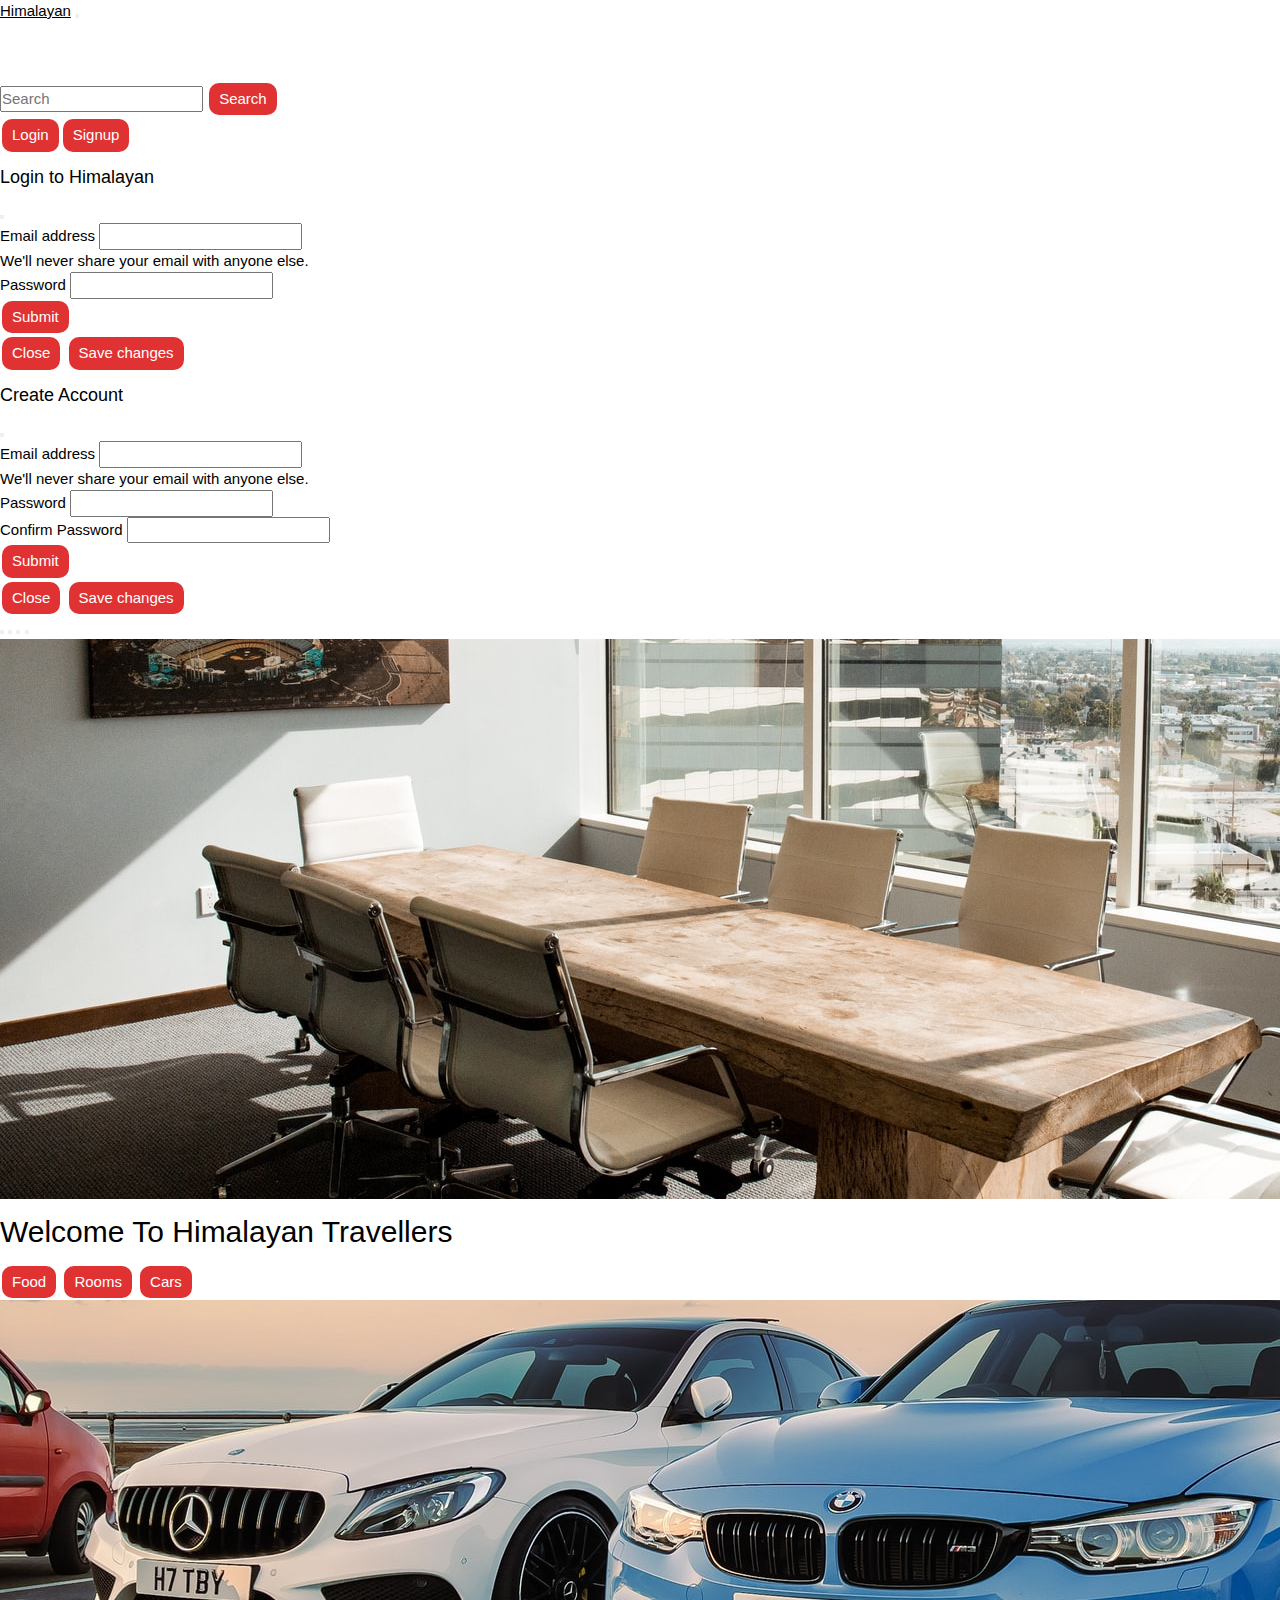
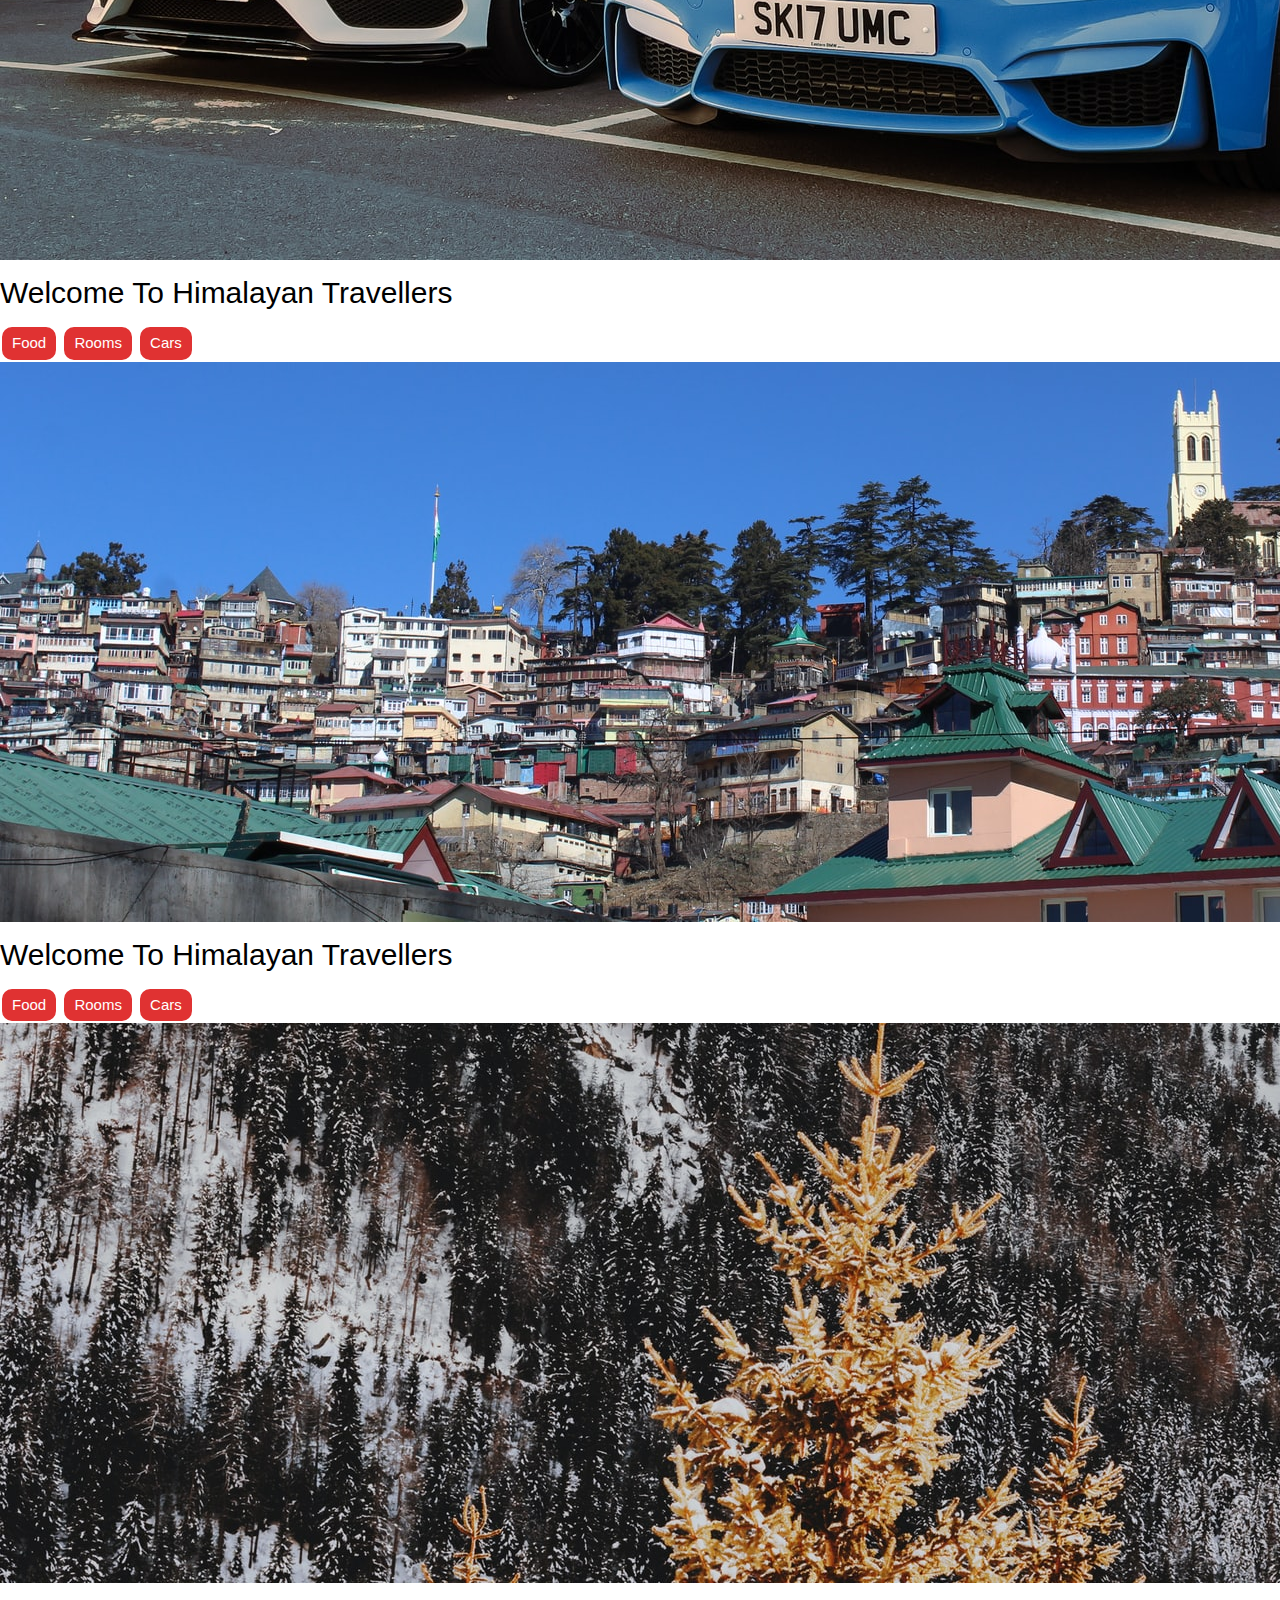
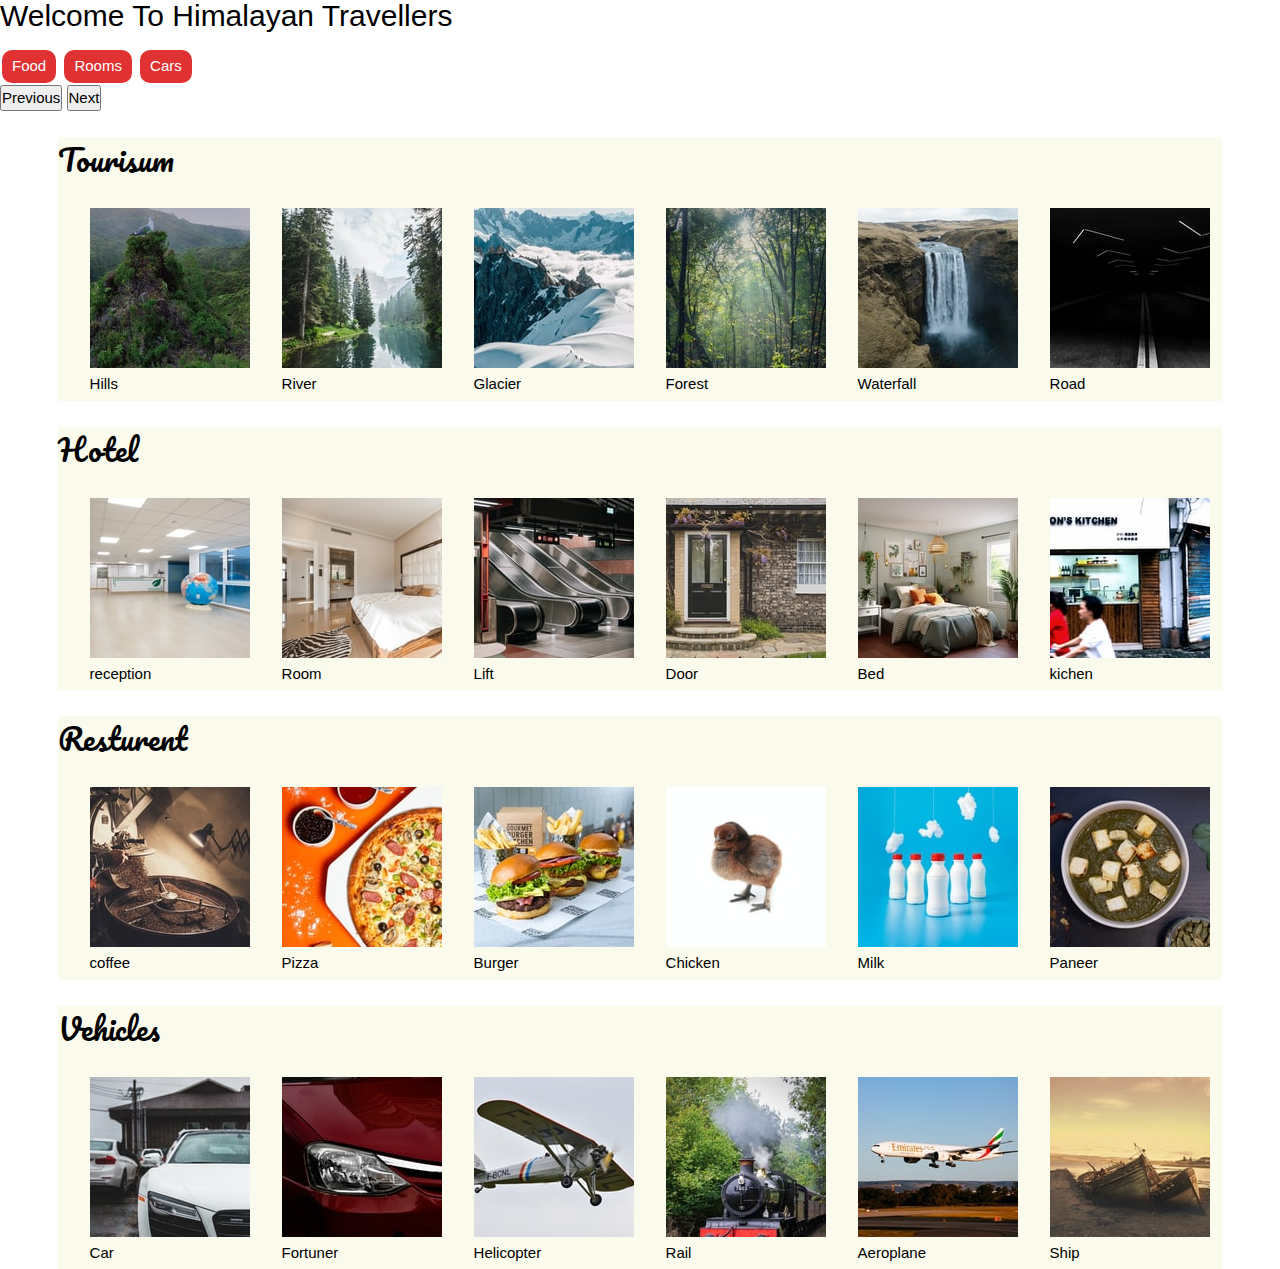
<file: Travelling Websitee/index.html>
<!doctype html>
<html lang="en">
  <head>
    <!-- Required meta tags -->
    <meta charset="utf-8">
    <meta name="viewport" content="width=device-width, initial-scale=1">
    <meta name="viewport" content="width=device-width, initial-scale=1">
    <link rel="stylesheet" href="https://www.w3schools.com/w3css/4/w3.css">
    <!-- Bootstrap CSS -->
    <link href="https://cdn.jsdelivr.net/npm/bootstrap@5.1.3/dist/css/bootstrap.min.css" rel="stylesheet" integrity="sha384-1BmE4kWBq78iYhFldvKuhfTAU6auU8tT94WrHftjDbrCEXSU1oBoqyl2QvZ6jIW3" crossorigin="anonymous">
    <link rel="stylesheet" href="style5.css">
    <link rel="stylesheet" href="un15.css">
    <link rel="stylesheet" href="res1.css">
    <link rel="stylesheet" href="res.css">
    <style>
      /* .w3-card-4{
        margin-top: 10vh;;
      }
      p{
        text-align: center;
      } */
    </style>
    <title>Hello, world!</title>

  </head>
   <body>
    <nav class="navbar navbar-expand-lg navbar-dark bg-dark">
        <div class="container-fluid">
          <a class="navbar-brand" href="#">Himalayan</a>
          <button class="navbar-toggler" type="button" data-bs-toggle="collapse" data-bs-target="#navbarSupportedContent" aria-controls="navbarSupportedContent" aria-expanded="false" aria-label="Toggle navigation">
            <span class="navbar-toggler-icon"></span>
          </button>
          <div class="collapse navbar-collapse" id="navbarSupportedContent">
            <ul class="navbar-nav me-auto mb-2 mb-lg-0">
              <li class="nav-item">
                <a class="nav-link active" aria-current="page" href="index.html">Home</a>
              </li>
              <li class="nav-item">
                <a class="nav-link " aria-current="page" href="about1.html">About</a>
              </li>
              <li class="nav-item">
                <a class="nav-link" href="food.html">Resturent</a>
              </li>
              <!-- <li class="nav-item dropdown">
                <a class="nav-link dropdown-toggle" href="#" id="navbarDropdown" role="button" data-bs-toggle="dropdown" aria-expanded="false">
                  Dropdown
                </a>
                <ul class="dropdown-menu" aria-labelledby="navbarDropdown">
                  <li><a class="dropdown-item" href="#">Action</a></li>
                  <li><a class="dropdown-item" href="ist.html">current time(IST)</a></li>
                  <li><hr class="dropdown-divider"></li>
                  <li><a class="dropdown-item" href="status.html">check Your Status</a></li>
                </ul>
              </li> -->
            
              <li class="nav-item">
                <a class="nav-link " href="contact.html">Tourism</a>
              </li>
              <li class="nav-item">
                <a class="nav-link " href="hotel.html">Hotel</a>
              </li>
              <li class="nav-item">
                <a class="nav-link " aria-current="page" href="status.html">check_status</a>
              </li>
              <li class="nav-item">
                <a class="nav-link " aria-current="page" href="ist.html">current_time</a>
              </li>
              <li class="nav-item">
                <a class="nav-link " aria-current="page" href="about.html">contact us</a>
              </li>
            </ul>
            <form class="d-flex">
              <input class="form-control me-2" type="search" placeholder="Search" aria-label="Search">
              <button class="btn btn-outline-success" type="submit">Search</button>
            </form>
          </div>

          <div class="mx-2">
            <!-- mx-2 matlab 2 ka margin diye x me -->
            <!-- button.btn.btn-danger*2 -->
           
            <button class="btn btn-danger" data-bs-toggle="modal" data-bs-target="#loginModal">Login</button><button class="btn btn-danger" data-bs-toggle="modal" data-bs-target="#signupModal">Signup</button>
            <!-- yha copy paste kiye dono me upar -->
<!-- upar login aur signup karne ka form bna rahe hai -->

        </div>
        </div>
      </nav>




      <div class="modal fade" id="loginModal" tabindex="-1" aria-labelledby="loginModalLabel" aria-hidden="true">
        <div class="modal-dialog">
          <div class="modal-content">
            <div class="modal-header">
              <h5 class="modal-title" id="loginModalLabel">Login to Himalayan</h5>
              <button type="button" class="btn-close" data-bs-dismiss="modal" aria-label="Close"></button>
            </div>
            <div class="modal-body">
              
                <form>
                    <div class="mb-3">
                      <label for="exampleInputEmail1" class="form-label">Email address</label>
                      <input type="email" class="form-control" id="exampleInputEmail1" aria-describedby="emailHelp">
                      <div id="emailHelp" class="form-text">We'll never share your email with anyone else.</div>
                    </div>
                    <div class="mb-3">
                      <label for="exampleInputPassword1" class="form-label">Password</label>
                      <input type="password" class="form-control" id="exampleInputPassword1">
                    </div>
                    <!-- <div class="mb-3 form-check">
                      <input type="checkbox" class="form-check-input" id="exampleCheck1">
                      <label class="form-check-label" for="exampleCheck1">Check me out</label>
                    </div> -->
                    <button type="submit" class="btn btn-primary">Submit</button>
                  </form>
                  <!-- goto forms for login and signup -->
    
            </div>
            <div class="modal-footer">
              <button type="button" class="btn btn-secondary" data-bs-dismiss="modal">Close</button>
              <button type="button" class="btn btn-primary">Save changes</button>
            </div>
          </div>
        </div>
      </div>
      <!-- ab sara example ki jagah login likh do -->
      <!-- copy and paste from modal() -->
    
    
      <!-- signup modal -->
     <!-- Button trigger modal -->
    <!-- <button type="button" class="btn btn-primary" data-bs-toggle="modal" data-bs-target="#signupModal">
        Launch demo modal
      </button> -->
      
      <!-- Modal -->
      <div class="modal fade" id="signupModal" tabindex="-1" aria-labelledby="signupModalLabel" aria-hidden="true">
        <div class="modal-dialog">
          <div class="modal-content">
            <div class="modal-header">
              <h5 class="modal-title" id="signupModalLabel">Create Account</h5>
              <button type="button" class="btn-close" data-bs-dismiss="modal" aria-label="Close"></button>
            </div>
            <div class="modal-body">
                <form>
                    <div class="mb-3">
                      <label for="exampleInputEmail1" class="form-label">Email address</label>
                      <input type="email" class="form-control" id="exampleInputEmail1" aria-describedby="emailHelp">
                      <div id="emailHelp" class="form-text">We'll never share your email with anyone else.</div>
                    </div>
                    <div class="mb-3">
                      <label for="exampleInputPassword1" class="form-label">Password</label>
                      <input type="password" class="form-control" id="exampleInputPassword1">
                    </div>
    
                    <div class="mb-3">
                        <label for="cexampleInputPassword1" class="form-label">Confirm Password</label>
                        <input type="password" class="form-control" id="cexampleInputPassword1">
                      </div>
                    <!-- <div class="mb-3 form-check">
                      <input type="checkbox" class="form-check-input" id="exampleCheck1">
                      <label class="form-check-label" for="exampleCheck1">Check me out</label>
                    </div> -->
                    <button type="submit" class="btn btn-primary">Submit</button>
                  </form>
            </div>
            <div class="modal-footer">
              <button type="button" class="btn btn-secondary" data-bs-dismiss="modal">Close</button>
              <button type="button" class="btn btn-primary">Save changes</button>
            </div>
          </div>
        </div>
      </div>
    <!-- Optional JavaScript; choose one of the two! -->

    <!-- Option 1: Bootstrap Bundle with Popper -->

    <div id="carouselExampleCaptions" class="carousel slide" data-bs-ride="carousel">
      <div class="carousel-indicators">
        <button type="button" data-bs-target="#carouselExampleCaptions" data-bs-slide-to="0" class="active" aria-current="true" aria-label="Slide 1"></button>
        <button type="button" data-bs-target="#carouselExampleCaptions" data-bs-slide-to="1" aria-label="Slide 2"></button>
        <button type="button" data-bs-target="#carouselExampleCaptions" data-bs-slide-to="2" aria-label="Slide 3"></button>
        <button type="button" data-bs-target="#carouselExampleCaptions" data-bs-slide-to="3" aria-label="Slide 4"></button>
      </div>
      <div class="carousel-inner">
        <div class="carousel-item active">
          <img src="h1.jpg">
          <!-- image lagao unsplace se -->
          <div class="carousel-caption d-none d-md-block">
            <h2>Welcome To Himalayan Travellers</h2>
            <p></p>
            <button class="btn btn-danger">Food</button>
            <button class="btn btn-primary">Rooms</button>
            <button class="btn btn-success">Cars</button>
  
            <!-- button.btn.btn-danger*3 -->
            <!-- yha button lagaye hai -->
  
          </div>
        </div>

        <div class="carousel-item ">
          <img src="my1.jpg">
          <!-- image lagao unsplace se -->
          <div class="carousel-caption d-none d-md-block">
            <h2>Welcome To Himalayan Travellers</h2>
            <p></p>
            <button class="btn btn-danger">Food</button>
            <button class="btn btn-primary">Rooms</button>
            <button class="btn btn-success">Cars</button>
  
            <!-- button.btn.btn-danger*3 -->
            <!-- yha button lagaye hai -->
  
          </div>
        </div>

        <div class="carousel-item ">
          <img src="my4.jpg">
          <!-- image lagao unsplace se -->
          <div class="carousel-caption d-none d-md-block">
            <h2>Welcome To Himalayan Travellers</h2>
            <p></p>
            <button class="btn btn-danger">Food</button>
            <button class="btn btn-primary">Rooms</button>
            <button class="btn btn-success">Cars</button>
  
            <!-- button.btn.btn-danger*3 -->
            <!-- yha button lagaye hai -->
  
          </div>
        </div>

        <div class="carousel-item ">
          <img src="h4.jpg">
          <!-- image lagao unsplace se -->
          <div class="carousel-caption d-none d-md-block">
            <h2>Welcome To Himalayan Travellers</h2>
            <p></p>
            <button class="btn btn-danger">Food</button>
            <button class="btn btn-primary">Rooms</button>
            <button class="btn btn-success">Cars</button>
  
            <!-- button.btn.btn-danger*3 -->
            <!-- yha button lagaye hai -->
  
          </div>
        </div>
       
      </div>
      <button class="carousel-control-prev" type="button" data-bs-target="#carouselExampleCaptions" data-bs-slide="prev">
        <span class="carousel-control-prev-icon" aria-hidden="true"></span>
        <span class="visually-hidden">Previous</span>
      </button>
      <button class="carousel-control-next" type="button" data-bs-target="#carouselExampleCaptions" data-bs-slide="next">
        <span class="carousel-control-next-icon" aria-hidden="true"></span>
        <span class="visually-hidden">Next</span>
      </button>
    </div>
  
  
    <!-- copy carousel from components -->
    
  
  
  
  
      <!-- <div class="container">
          <header class="blog-header py-3">
            <div class="row flex-nowrap justify-content-between align-items-center">
              <div class="col-4 pt-1">
                <a class="link-secondary" href="#">Subscribe</a>
              </div>
              <div class="col-4 text-center">
                <a class="blog-header-logo text-dark" href="#">Large</a>
              </div>
              <div class="col-4 d-flex justify-content-end align-items-center">
                <a class="link-secondary" href="#" aria-label="Search">
                  <svg xmlns="http://www.w3.org/2000/svg" width="20" height="20" fill="none" stroke="currentColor" stroke-linecap="round" stroke-linejoin="round" stroke-width="2" class="mx-3" role="img" viewBox="0 0 24 24"><title>Search</title><circle cx="10.5" cy="10.5" r="7.5"></circle><path d="M21 21l-5.2-5.2"></path></svg>
                </a>
                <a class="btn btn-sm btn-outline-secondary" href="#">Sign up</a>
              
            </div> -->
  
  
            <!-- <div class="container">
              <header class="blog-header py-3">
                <div class="row flex-nowrap justify-content-between align-items-center">
                  <div class="col-4 pt-1">
                    <a class="link-secondary" href="#">Subscribe</a>
                  </div>
                  <div class="col-4 text-center">
                    <a class="blog-header-logo text-dark" href="#">Large</a>
                  </div>
                  <div class="col-4 d-flex justify-content-end align-items-center">
                    <a class="link-secondary" href="#" aria-label="Search">
                      <svg xmlns="http://www.w3.org/2000/svg" width="20" height="20" fill="none" stroke="currentColor" stroke-linecap="round" stroke-linejoin="round" stroke-width="2" class="mx-3" role="img" viewBox="0 0 24 24"><title>Search</title><circle cx="10.5" cy="10.5" r="7.5"></circle><path d="M21 21l-5.2-5.2"></path></svg>
                    </a>
                    <a class="btn btn-sm btn-outline-secondary" href="#">Sign up</a>
                  </div>
                </div>
              </header>
            
              <div class="nav-scroller py-1 mb-2">
                <nav class="nav d-flex justify-content-between">
                  <a class="p-2 link-secondary" href="#">World</a>
                  <a class="p-2 link-secondary" href="#">U.S.</a>
                  <a class="p-2 link-secondary" href="#">Technology</a>
                  <a class="p-2 link-secondary" href="#">Design</a>
                  <a class="p-2 link-secondary" href="#">Culture</a>
                  <a class="p-2 link-secondary" href="#">Business</a>
                  <a class="p-2 link-secondary" href="#">Politics</a>
                  <a class="p-2 link-secondary" href="#">Opinion</a>
                  <a class="p-2 link-secondary" href="#">Science</a>
                  <a class="p-2 link-secondary" href="#">Health</a>
                  <a class="p-2 link-secondary" href="#">Style</a>
                  <a class="p-2 link-secondary" href="#">Travel</a>
                </nav>
              </div>
            </div>
  
  
              -->
          
        
          <!-- <div class="nav-scroller py-1 mb-2">
            <nav class="nav d-flex justify-content-between">
              <a class="p-2 link-secondary" href="#">World</a>
              <a class="p-2 link-secondary" href="#">U.S.</a>
              <a class="p-2 link-secondary" href="#">Technology</a>
              <a class="p-2 link-secondary" href="#">Design</a>
              <a class="p-2 link-secondary" href="#">Culture</a>
              <a class="p-2 link-secondary" href="#">Business</a>
              <a class="p-2 link-secondary" href="#">Politics</a>
              <a class="p-2 link-secondary" href="#">Opinion</a>
              <a class="p-2 link-secondary" href="#">Science</a>
              <a class="p-2 link-secondary" href="#">Health</a>
              <a class="p-2 link-secondary" href="#">Style</a>
              <a class="p-2 link-secondary" href="#">Travel</a>
            </nav>
          </div>
        </div>
   --> 
  <!-- <div class="container">
  <link rel="stylesheet" href="https://getbootstrap.com/docs/5.1/examples/blog/#">
  <link rel="stylesheet" href="https://getbootstrap.com/docs/5.1/examples/blog/#">
  </div> -->
  <div>
    <div class="card slide">
    <h2 class="my-2">Tourisum</h2>

    <div class="cards">
        <div class="a1">
    <div class="card-items">
        <img src="tour1.jpg" alt="">
    
    
    <div class="lines">

<p class="text-center my-1">Hills</p>

    </div>
</div>

</div>


<div class="">

</div>

  
      <div class="a1 ">
  <div class="card-items">
      <img src="tour2.jpg" alt="">
  
  
  <div class="lines">

<p class="text-center my-1">River</p>

  </div>
</div>

</div>

<div class="a1">
  <div class="card-items">
      <img src="tour3.jpg" alt="">
  
  
  <div class="lines">

<p class="text-center my-1">Glacier</p>

  </div>
</div>

</div>


<div class="a1">
  <div class="card-items">
      <img src="tour4.jpg" alt="">
  
  
  <div class="lines">

<p class="text-center my-1">Forest</p>

  </div>
</div>

</div>

<div class="a1">
  <div class="card-items">
      <img src="tour5.jpg" alt="">
  
  
  <div class="lines">

<p class="text-center my-1">Waterfall</p>

 
  </div>
</div>

</div>

<div class="a1">
  <div class="card-items">
      <img src="tour6.jpg" alt="">
  
  
  <div class="lines">

<p class="text-center my-1">Road</p>

 
  </div>
</div>

</div>


<div class="a1">
  <div class="card-items">
      <img src="tour7.jpg" alt="">
  
  
  <div class="lines">

<p class="text-center my-1">Desert</p>

 
 

 
  </div>
</div>

</div>
  </div>
</div>

</div>
  </div>















  <div>
    <div class="card slide">
    <h2 class="my-2">Hotel</h2>

    <div class="cards">
        <div class="a1">
    <div class="card-items">
        <img src="hotel1.jpg" alt="">
    
    
    <div class="lines">

<p class="text-center my-1">reception</p>

    </div>
</div>

</div>


<div class="">

</div>

  
      <div class="a1 ">
  <div class="card-items">
      <img src="hotel2.jpg" alt="">
  
  
  <div class="lines">

<p class="text-center my-1">Room</p>

  </div>
</div>

</div>

<div class="a1">
  <div class="card-items">
      <img src="hotel3.jpg" alt="">
  
  
  <div class="lines">

<p class="text-center my-1">Lift</p>

  </div>
</div>

</div>


<div class="a1">
  <div class="card-items">
      <img src="hotel4.jpg" alt="">
  
  
  <div class="lines">

<p class="text-center my-1">Door</p>

  </div>
</div>

</div>

<div class="a1">
  <div class="card-items">
      <img src="hotel5.jpg" alt="">
  
  
  <div class="lines">

<p class="text-center my-1">Bed</p>

 </div>
</div>

</div>
<div class="a1">
  <div class="card-items">
      <img src="hotel6.jpg" alt="">
  
  
  <div class="lines">

<p class="text-center my-1">kichen</p>

 
 

 
  </div>
</div>

</div>
<div class="a1">
  <div class="card-items">
      <img src="hotel7.jpg" alt="">
  
  
  <div class="lines">

<p class="text-center my-1">Lamp</p>

 
 

 
  </div>
</div>

</div>

  </div>
</div>

</div>
  </div>
  
   
  

















  <div>
    <div class="card slide">
    <h2 class="my-2">Resturent</h2>

    <div class="cards">
        <div class="a1">
    <div class="card-items">
        <img src="rest1.jpg" alt="">
    
    
    <div class="lines">

<p class="text-center my-1">coffee</p>

    </div>
</div>

</div>


<div class="">

</div>

  
      <div class="a1 ">
  <div class="card-items">
      <img src="rest2.jpg" alt="">
  
  
  <div class="lines">

<p class="text-center my-1">Pizza</p>

  </div>
</div>

</div>

<div class="a1">
  <div class="card-items">
      <img src="rest3.jpg" alt="">
  
  
  <div class="lines">

<p class="text-center my-1">Burger</p>

  </div>
</div>

</div>


<div class="a1">
  <div class="card-items">
      <img src="rest4.jpg" alt="">
  
  
  <div class="lines">

<p class="text-center my-1">Chicken</p>

  </div>
</div>

</div>

<div class="a1">
  <div class="card-items">
      <img src="rest5.jpg" alt="">
  
  
  <div class="lines">

<p class="text-center my-1">Milk</p>

 </div>
</div>

</div>
<div class="a1">
  <div class="card-items">
      <img src="rest6.jpg" alt="">
  
  
  <div class="lines">

<p class="text-center my-1">Paneer</p>

 
 

 
  </div>
</div>

</div>
<div class="a1">
  <div class="card-items">
      <img src="rest7.jpg" alt="">
  
  
  <div class="lines">

<p class="text-center my-1">Rice</p>

 
 

 
  </div>
</div>

</div>

  </div>
</div>

</div>
  </div>













  <div>
    <div class="card slide">
    <h2 class="my-2">Vehicles</h2>

    <div class="cards">
        <div class="a1">
    <div class="card-items">
        <img src="v1.jpg" alt="">
    
    
    <div class="lines">

<p class="text-center my-1">Car</p>

    </div>
</div>

</div>


<div class="">

</div>

  
      <div class="a1 ">
  <div class="card-items">
      <img src="v2.jpg" alt="">
  
  
  <div class="lines">

<p class="text-center my-1">Fortuner</p>

  </div>
</div>

</div>

<div class="a1">
  <div class="card-items">
      <img src="v3.jpg" alt="">
  
  
  <div class="lines">

<p class="text-center my-1">Helicopter</p>

  </div>
</div>

</div>


<div class="a1">
  <div class="card-items">
      <img src="v4.jpg" alt="">
  
  
  <div class="lines">

<p class="text-center my-1">Rail</p>

  </div>
</div>

</div>

<div class="a1">
  <div class="card-items">
      <img src="v5.jpg" alt="">
  
  
  <div class="lines">

<p class="text-center my-1">Aeroplane</p>

 </div>
</div>

</div>
<div class="a1">
  <div class="card-items">
      <img src="v6.jpg" alt="">
  
  
  <div class="lines">

<p class="text-center my-1">Ship</p>

 
 

 
  </div>
</div>

</div>
<div class="a1">
  <div class="card-items">
      <img src="v7.jpg" alt="">
  
  
  <div class="lines">

<p class="text-center my-1">Submarine</p>

 
 

 
  </div>
</div>

</div>

  </div>
</div>

</div>
  </div>
  
    <script src="https://cdn.jsdelivr.net/npm/bootstrap@5.1.3/dist/js/bootstrap.bundle.min.js" integrity="sha384-ka7Sk0Gln4gmtz2MlQnikT1wXgYsOg+OMhuP+IlRH9sENBO0LRn5q+8nbTov4+1p" crossorigin="anonymous"></script>

    <!-- Option 2: Separate Popper and Bootstrap JS -->
    <!--
    <script src="https://cdn.jsdelivr.net/npm/@popperjs/core@2.10.2/dist/umd/popper.min.js" integrity="sha384-7+zCNj/IqJ95wo16oMtfsKbZ9ccEh31eOz1HGyDuCQ6wgnyJNSYdrPa03rtR1zdB" crossorigin="anonymous"></script>
    <script src="https://cdn.jsdelivr.net/npm/bootstrap@5.1.3/dist/js/bootstrap.min.js" integrity="sha384-QJHtvGhmr9XOIpI6YVutG+2QOK9T+ZnN4kzFN1RtK3zEFEIsxhlmWl5/YESvpZ13" crossorigin="anonymous"></script>
    -->
  </body>
</html>
</file>
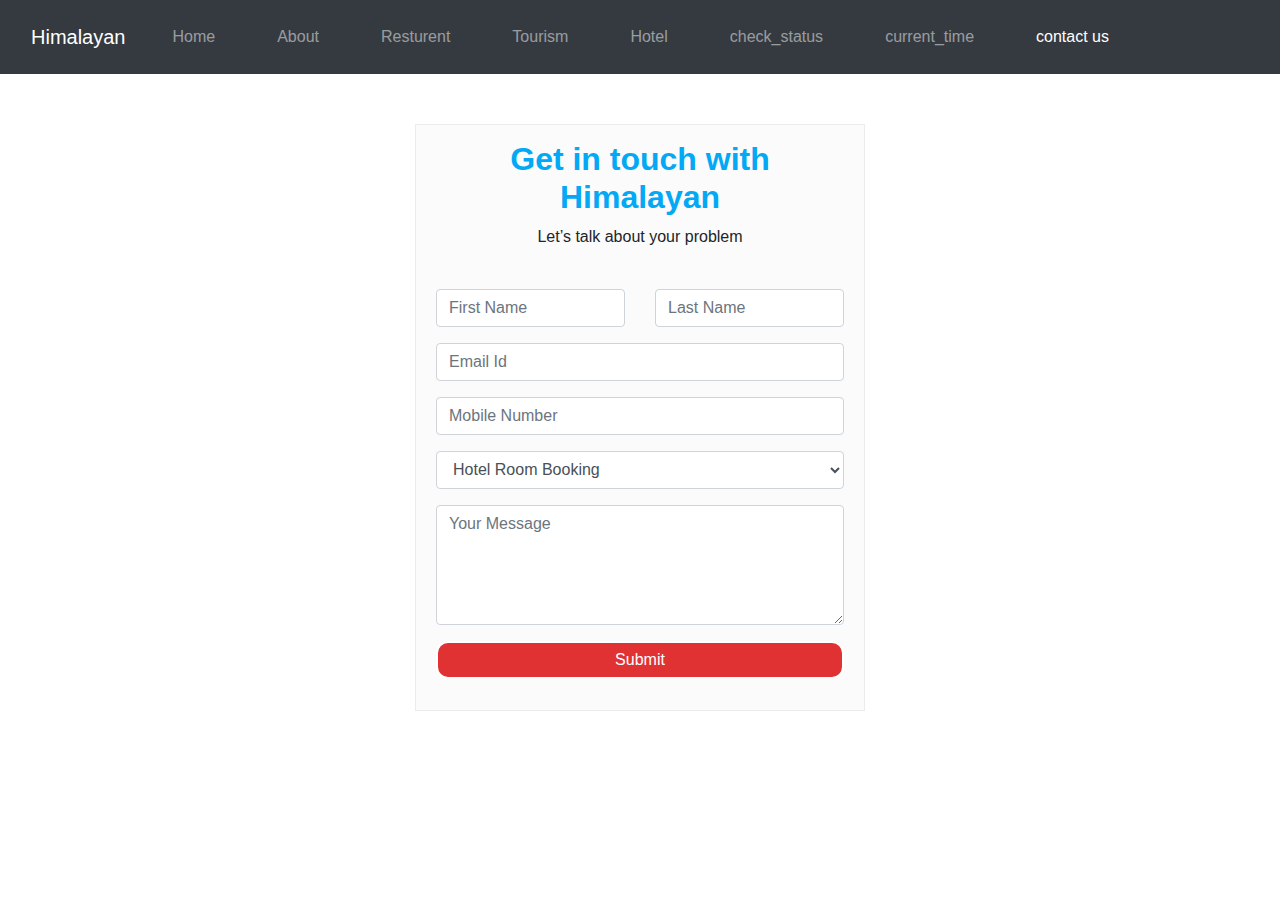
<file: Travelling Websitee/about.html>
<!DOCTYPE html>
<html lang="en">
<head>
    <title>How to create Contact Us Form With Bootstrap 4</title>
    <meta charset="utf-8">
    <meta name="viewport" content="width=device-width, initial-scale=1">
    <link rel="stylesheet" href="https://stackpath.bootstrapcdn.com/bootstrap/4.4.1/css/bootstrap.min.css">
    <script src="https://code.jquery.com/jquery-3.4.1.slim.min.js"></script>
    <script src="https://cdn.jsdelivr.net/npm/popper.js@1.16.0/dist/umd/popper.min.js"></script>
    <script src="https://stackpath.bootstrapcdn.com/bootstrap/4.4.1/js/bootstrap.min.js"></script>
    <link rel="stylesheet" href="style5.css">
    <link rel="stylesheet" href="un15.css">
    <link rel="stylesheet" href="res1.css">
    <style>
        .contact-form {
    background-color: #fbfbfb;
    padding: 15px 20px 15px;
    border: 1px solid #ececec;
    width: 450px;
    margin: 50px auto;
}
.contact-form .form-header {
    margin-bottom: 40px;
}
.contact-form form textarea {
    max-width: 100%;
    min-width: 100%;
    min-height: 120px;
}
.contact-form form .btn {
    width: 100%;
}
.contact-form .form-header h2 {
    font-weight: bold;
    color: #03A9F4;
}

/*-- CSS for extra small devices--*/
@media (max-width: 767px){
.contact-form {
    width: 90%;
}
}
    </style>
</head>
<body>


    <nav class="navbar navbar-expand-lg navbar-dark bg-dark">
        <div class="container-fluid">
          <a class="navbar-brand" href="#">Himalayan</a>
          <button class="navbar-toggler" type="button" data-bs-toggle="collapse" data-bs-target="#navbarSupportedContent" aria-controls="navbarSupportedContent" aria-expanded="false" aria-label="Toggle navigation">
            <span class="navbar-toggler-icon"></span>
          </button>
          <div class="collapse navbar-collapse" id="navbarSupportedContent">
            <ul class="navbar-nav me-auto mb-2 mb-lg-0">
              <li class="nav-item">
                <a class="nav-link" aria-current="page" href="index.html">Home</a>
              </li>
              <li class="nav-item">
                <a class="nav-link " aria-current="page" href="about1.html">About</a>
              </li>
              <li class="nav-item">
                <a class="nav-link" href="food.html">Resturent</a>
              </li>
              <!-- <li class="nav-item dropdown">
                <a class="nav-link dropdown-toggle" href="#" id="navbarDropdown" role="button" data-bs-toggle="dropdown" aria-expanded="false">
                  Dropdown
                </a>
                <ul class="dropdown-menu" aria-labelledby="navbarDropdown">
                  <li><a class="dropdown-item" href="#">Action</a></li>
                  <li><a class="dropdown-item" href="ist.html">current time(IST)</a></li>
                  <li><hr class="dropdown-divider"></li>
                  <li><a class="dropdown-item" href="status.html">check Your Status</a></li>
                </ul>
              </li> -->
            
              <li class="nav-item">
                <a class="nav-link " href="contact.html">Tourism</a>
              </li>
              <li class="nav-item">
                <a class="nav-link " href="hotel.html">Hotel</a>
              </li>
              <li class="nav-item">
                <a class="nav-link " aria-current="page" href="status.html">check_status</a>
              </li>
              <li class="nav-item">
                <a class="nav-link " aria-current="page" href="ist.html">current_time</a>
              </li>
              <li class="nav-item">
                <a class="nav-link active " aria-current="page" href="about.html">contact us</a>
              </li>
            </ul>
          </div>
        </div>
    </nav>



















    <div class="contact-form">
        <div class="form-header text-center">
            <h2>Get in touch with Himalayan</h2>
            <p>Let’s talk about your problem</p>
        </div>
        <form>
            <div class="row">
                <div class="form-group col-sm-6">
                    <input type="text" name="fname" placeholder="First Name" class="form-control" required>
                </div>
                <div class="form-group col-sm-6">
                    <input type="text" name="lname" placeholder="Last Name" class="form-control">
                </div>
            </div>                  
            <div class="form-group">
                <input type="email" name="email" placeholder="Email Id" class="form-control" required>
            </div>
            <div class="form-group">
                <input type="text" name="number" placeholder="Mobile Number" class="form-control">
            </div>
            <div class="form-group">
                <select class="form-control">
                    <option>Hotel Room Booking</option>
                    <option>Book Car for Tour</option>
                    <option>Transport Insurance</option>
                    <option>Food Order</option>
                     <option>About Travelling</option> 
                    <option>Car Transportation</option>
                    <!-- <option></option> -->
                    <option>Another</option>
                </select>
            </div>
            <div class="form-group">
                <textarea placeholder="Your Message" class="form-control"></textarea>
            </div>
            <div class="form-group">
                <button class="btn btn-primary">Submit</button>
            </div>
        </form>
    </div>
</body>
</html>
</file>
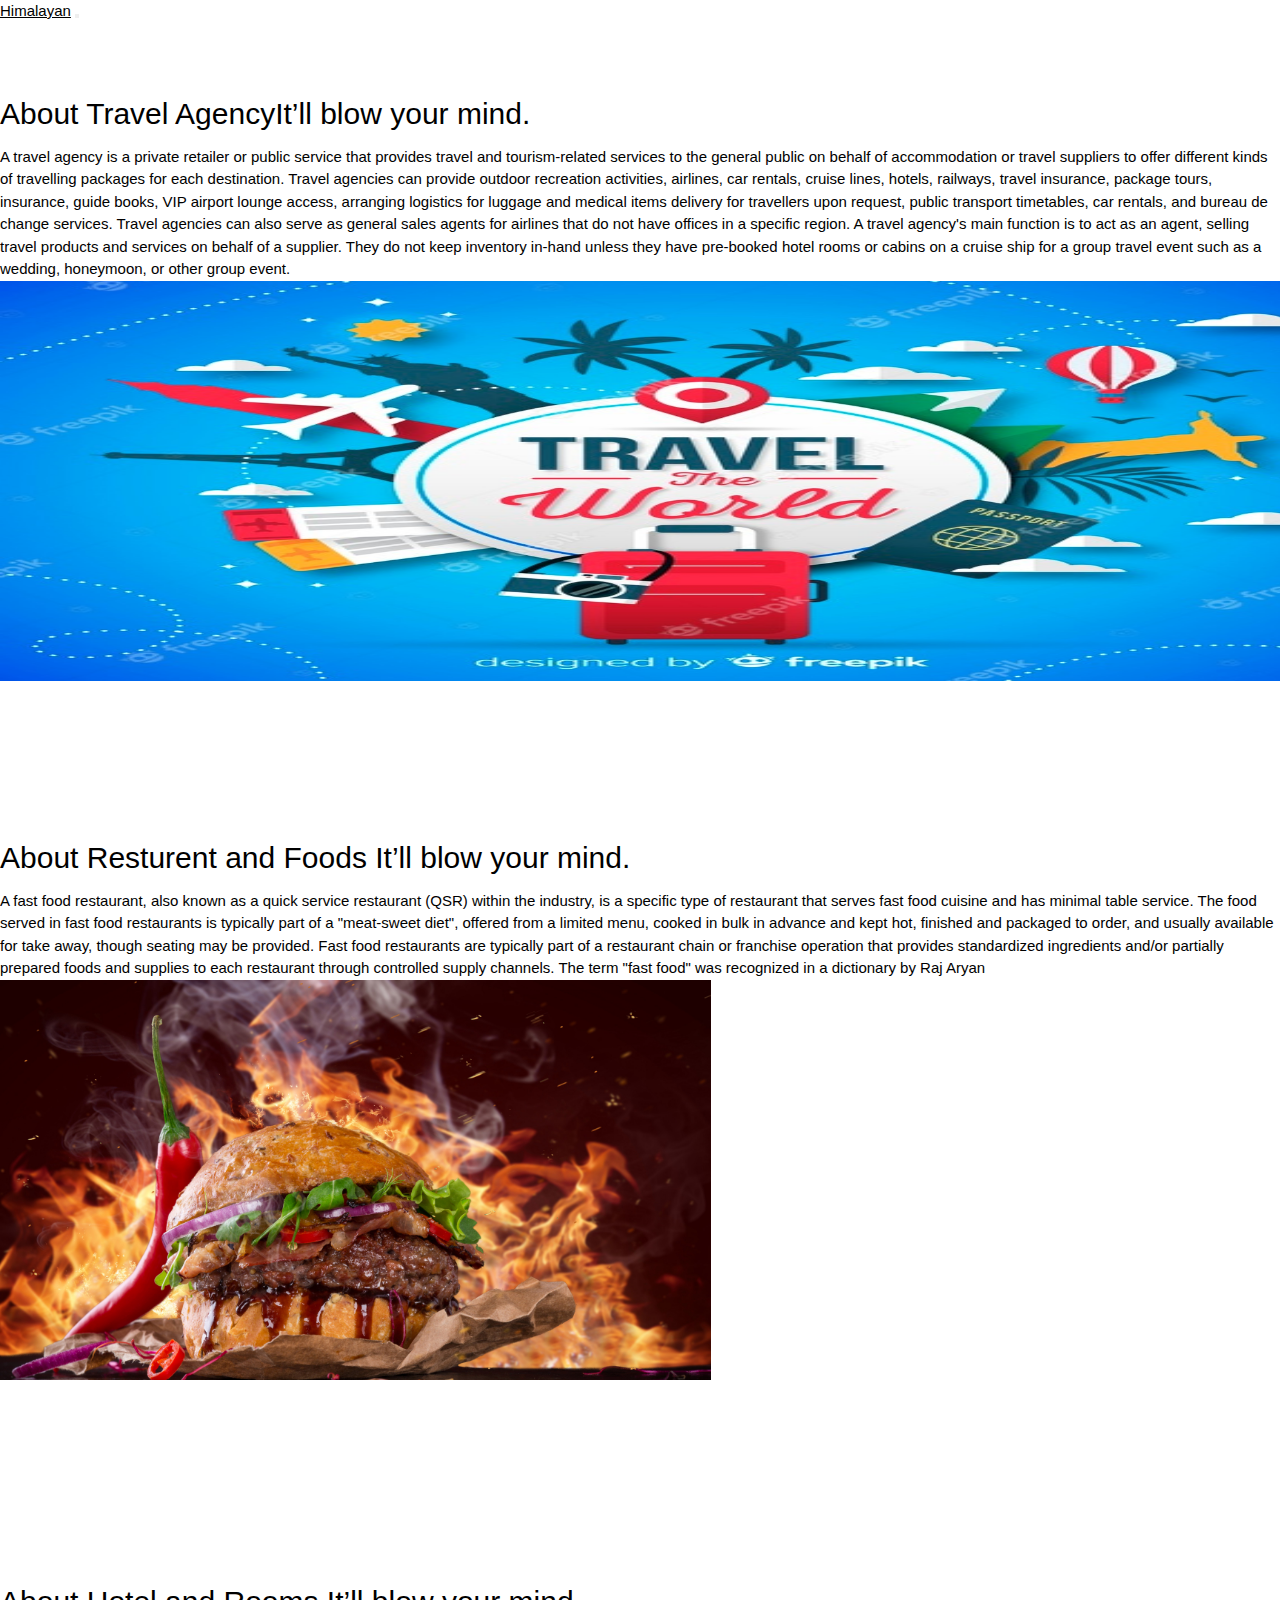
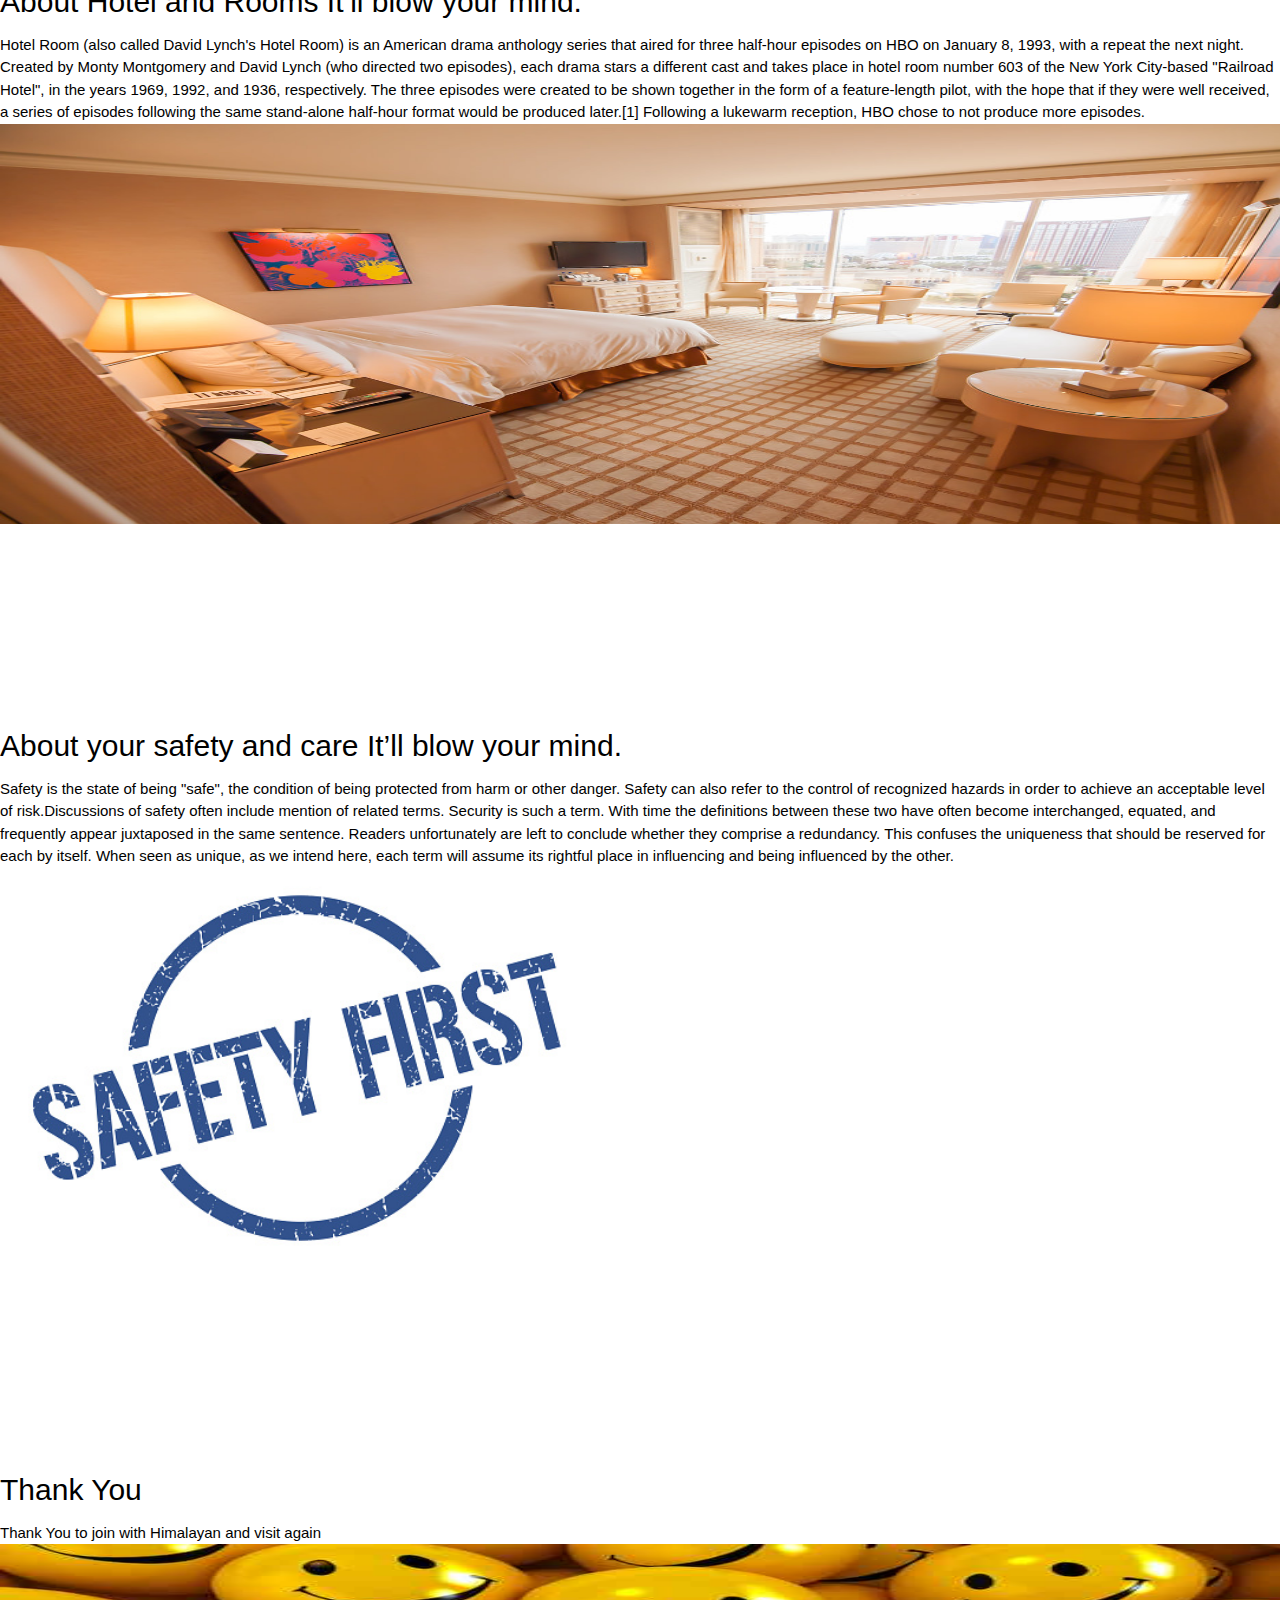
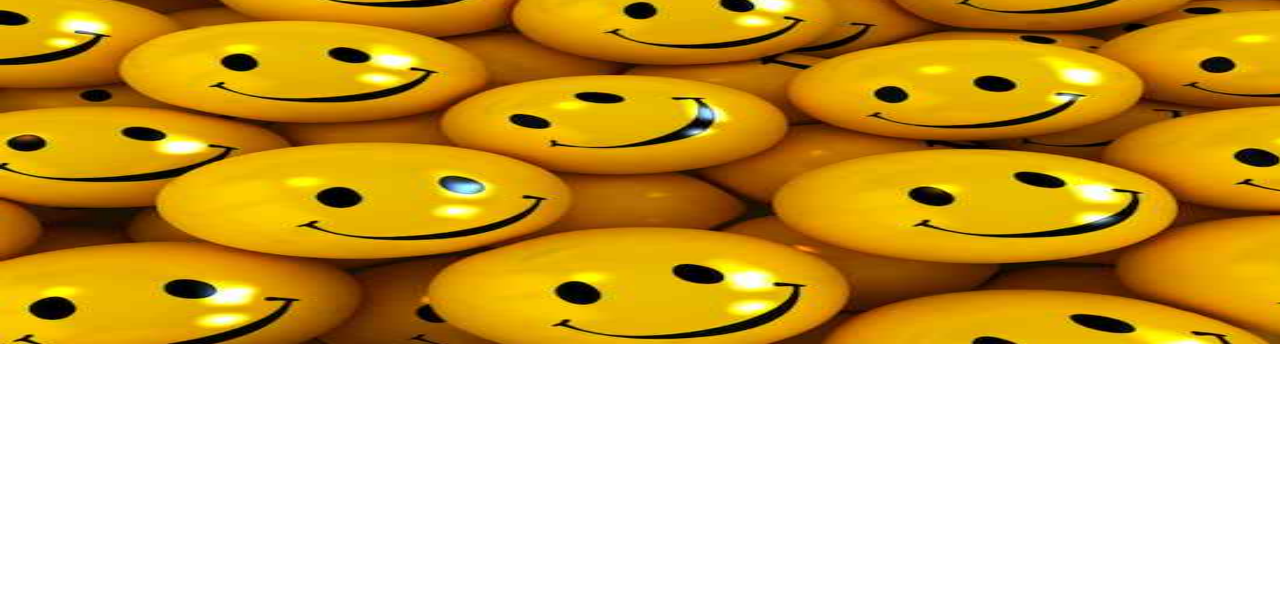
<file: Travelling Websitee/about1.html>
<!-- goto starter template in getting starter and copy it and paste -->
<!doctype html>
<html lang="en">
  <head>
    <!-- Required meta tags -->
    <meta charset="utf-8">
    <meta name="viewport" content="width=device-width, initial-scale=1">

    <!-- Bootstrap CSS -->
    <link href="https://cdn.jsdelivr.net/npm/bootstrap@5.1.1/dist/css/bootstrap.min.css" rel="stylesheet" integrity="sha384-F3w7mX95PdgyTmZZMECAngseQB83DfGTowi0iMjiWaeVhAn4FJkqJByhZMI3AhiU" crossorigin="anonymous">
    <meta charset="utf-8">
    <meta name="viewport" content="width=device-width, initial-scale=1">
    <meta name="viewport" content="width=device-width, initial-scale=1">
    <link rel="stylesheet" href="https://www.w3schools.com/w3css/4/w3.css">
    <!-- Bootstrap CSS -->
    <link href="https://cdn.jsdelivr.net/npm/bootstrap@5.1.3/dist/css/bootstrap.min.css" rel="stylesheet" integrity="sha384-1BmE4kWBq78iYhFldvKuhfTAU6auU8tT94WrHftjDbrCEXSU1oBoqyl2QvZ6jIW3" crossorigin="anonymous">
    <link rel="stylesheet" href="style5.css">
    <link rel="stylesheet" href="un15.css">
    <link rel="stylesheet" href="res1.css">
    <title>H</title>
  </head>
  <body>
    <!-- <h1>Hello, world!</h1> -->
    <!-- just copy and paste naavbar from components in getbootstrap.com -->

  <!-- just copy and paste naavbar from components in getbootstrap.com            khatam-->

 

  <!-- copy carousel from components -->
  




    <!-- <div class="container">
        <header class="blog-header py-3">
          <div class="row flex-nowrap justify-content-between align-items-center">
            <div class="col-4 pt-1">
              <a class="link-secondary" href="#">Subscribe</a>
            </div>
            <div class="col-4 text-center">
              <a class="blog-header-logo text-dark" href="#">Large</a>
            </div>
            <div class="col-4 d-flex justify-content-end align-items-center">
              <a class="link-secondary" href="#" aria-label="Search">
                <svg xmlns="http://www.w3.org/2000/svg" width="20" height="20" fill="none" stroke="currentColor" stroke-linecap="round" stroke-linejoin="round" stroke-width="2" class="mx-3" role="img" viewBox="0 0 24 24"><title>Search</title><circle cx="10.5" cy="10.5" r="7.5"></circle><path d="M21 21l-5.2-5.2"></path></svg>
              </a>
              <a class="btn btn-sm btn-outline-secondary" href="#">Sign up</a>
            
          </div> -->


          <!-- <div class="container">
            <header class="blog-header py-3">
              <div class="row flex-nowrap justify-content-between align-items-center">
                <div class="col-4 pt-1">
                  <a class="link-secondary" href="#">Subscribe</a>
                </div>
                <div class="col-4 text-center">
                  <a class="blog-header-logo text-dark" href="#">Large</a>
                </div>
                <div class="col-4 d-flex justify-content-end align-items-center">
                  <a class="link-secondary" href="#" aria-label="Search">
                    <svg xmlns="http://www.w3.org/2000/svg" width="20" height="20" fill="none" stroke="currentColor" stroke-linecap="round" stroke-linejoin="round" stroke-width="2" class="mx-3" role="img" viewBox="0 0 24 24"><title>Search</title><circle cx="10.5" cy="10.5" r="7.5"></circle><path d="M21 21l-5.2-5.2"></path></svg>
                  </a>
                  <a class="btn btn-sm btn-outline-secondary" href="#">Sign up</a>
                </div>
              </div>
            </header>
          
            <div class="nav-scroller py-1 mb-2">
              <nav class="nav d-flex justify-content-between">
                <a class="p-2 link-secondary" href="#">World</a>
                <a class="p-2 link-secondary" href="#">U.S.</a>
                <a class="p-2 link-secondary" href="#">Technology</a>
                <a class="p-2 link-secondary" href="#">Design</a>
                <a class="p-2 link-secondary" href="#">Culture</a>
                <a class="p-2 link-secondary" href="#">Business</a>
                <a class="p-2 link-secondary" href="#">Politics</a>
                <a class="p-2 link-secondary" href="#">Opinion</a>
                <a class="p-2 link-secondary" href="#">Science</a>
                <a class="p-2 link-secondary" href="#">Health</a>
                <a class="p-2 link-secondary" href="#">Style</a>
                <a class="p-2 link-secondary" href="#">Travel</a>
              </nav>
            </div>
          </div>


            -->
        
      
        <!-- <div class="nav-scroller py-1 mb-2">
          <nav class="nav d-flex justify-content-between">
            <a class="p-2 link-secondary" href="#">World</a>
            <a class="p-2 link-secondary" href="#">U.S.</a>
            <a class="p-2 link-secondary" href="#">Technology</a>
            <a class="p-2 link-secondary" href="#">Design</a>
            <a class="p-2 link-secondary" href="#">Culture</a>
            <a class="p-2 link-secondary" href="#">Business</a>
            <a class="p-2 link-secondary" href="#">Politics</a>
            <a class="p-2 link-secondary" href="#">Opinion</a>
            <a class="p-2 link-secondary" href="#">Science</a>
            <a class="p-2 link-secondary" href="#">Health</a>
            <a class="p-2 link-secondary" href="#">Style</a>
            <a class="p-2 link-secondary" href="#">Travel</a>
          </nav>
        </div>
      </div>
 --> 
<!-- <div class="container">
<link rel="stylesheet" href="https://getbootstrap.com/docs/5.1/examples/blog/#">
<link rel="stylesheet" href="https://getbootstrap.com/docs/5.1/examples/blog/#">
</div> -->
<nav class="navbar navbar-expand-lg navbar-dark bg-dark">
    <div class="container-fluid">
      <a class="navbar-brand" href="#">Himalayan</a>
      <button class="navbar-toggler" type="button" data-bs-toggle="collapse" data-bs-target="#navbarSupportedContent" aria-controls="navbarSupportedContent" aria-expanded="false" aria-label="Toggle navigation">
        <span class="navbar-toggler-icon"></span>
      </button>
      <div class="collapse navbar-collapse" id="navbarSupportedContent">
        <ul class="navbar-nav me-auto mb-2 mb-lg-0">
          <li class="nav-item">
            <a class="nav-link " aria-current="page" href="index.html">Home</a>
          </li>
          <li class="nav-item">
            <a class="nav-link active" aria-current="page" href="about1.html">About</a>
          </li>
          <li class="nav-item">
            <a class="nav-link" href="food.html">Resturent</a>
          </li>
          <!-- <li class="nav-item dropdown">
            <a class="nav-link dropdown-toggle" href="#" id="navbarDropdown" role="button" data-bs-toggle="dropdown" aria-expanded="false">
              Dropdown
            </a>
            <ul class="dropdown-menu" aria-labelledby="navbarDropdown">
              <li><a class="dropdown-item" href="#">Action</a></li>
              <li><a class="dropdown-item" href="ist.html">current time(IST)</a></li>
              <li><hr class="dropdown-divider"></li>
              <li><a class="dropdown-item" href="status.html">check Your Status</a></li>
            </ul>
          </li> -->
        
          <li class="nav-item">
            <a class="nav-link " href="contact.html">Tourism</a>
          </li>
          <li class="nav-item">
            <a class="nav-link  " href="hotel.html">Hotel</a>
          </li>
          <li class="nav-item">
            <a class="nav-link " aria-current="page" href="status.html">check_status</a>
          </li>
          <li class="nav-item">
            <a class="nav-link " aria-current="page" href="ist.html">current_time</a>
          </li>
          <li class="nav-item">
            <a class="nav-link  " aria-current="page" href="about.html">contact us</a>
          </li>
        </ul>
      </div>
    </div>
</nav>

<div class="container my-4">
    <!-- my-4 matlab margin in y is 4 -->
    <div class="row featurette d-flex justify-content center align-items center">
        <!--  d-flex justify-content center align-items center matlab flex bnaye aur phir centre me laye isko -->
        <div class="col-md-7 order-md-2">
          <h2 class="featurette-heading">About Travel Agency<span class="text-muted">It’ll blow your mind.</span></h2>
          <p class="lead">A travel agency is a private retailer or public service that provides travel and tourism-related services to the general public on behalf of accommodation or travel suppliers to offer different kinds of travelling packages for each destination. Travel agencies can provide outdoor recreation activities, airlines, car rentals, cruise lines, hotels, railways, travel insurance, package tours, insurance, guide books, VIP airport lounge access, arranging logistics for luggage and medical items delivery for travellers upon request, public transport timetables, car rentals, and bureau de change services. Travel agencies can also serve as general sales agents for airlines that do not have offices in a specific region. A travel agency's main function is to act as an agent, selling travel products and services on behalf of a supplier. They do not keep inventory in-hand unless they have pre-booked hotel rooms or cabins on a cruise ship for a group travel event such as a wedding, honeymoon, or other group event.</p>
        </div>
        <div class="col-md-5">
          <!-- <svg class="bd-placeholder-img bd-placeholder-img-lg featurette-image img-fluid mx-auto" width="500" height="500" xmlns="http://www.w3.org/2000/svg" role="img" aria-label="Placeholder: 500x500" preserveAspectRatio="xMidYMid slice" focusable="false"><title>Placeholder</title><rect width="100%" height="100%" fill="#eee"></rect><text x="50%" y="50%" fill="#aaa" dy=".3em">500x500</text></svg> -->

          <img src="cq.jpg" class="d-block w-100" alt="..."width="1400px" height="400px">
          <!-- image lagao unsplace se -->
  
        </div>
      </div>
</div>
<!-- container class me rakhe hai jo copy kiye the (example se carausel se 2nn pic) -->







<div class="container my-4">
    <!-- my-4 matlab margin in y is 4 -->
    <div class="row featurette d-flex justify-content center align-items center">
        <!--  d-flex justify-content center align-items center matlab flex bnaye aur phir centre me laye isko -->
        <div class="col-md-7">
          <h2 class="featurette-heading">About Resturent and Foods <span class="text-muted">It’ll blow your mind.</span></h2>
          <p class="lead">A fast food restaurant, also known as a quick service restaurant (QSR) within the industry, is a specific type of restaurant that serves fast food cuisine and has minimal table service. The food served in fast food restaurants is typically part of a "meat-sweet diet", offered from a limited menu, cooked in bulk in advance and kept hot, finished and packaged to order, and usually available for take away, though seating may be provided. Fast food restaurants are typically part of a restaurant chain or franchise operation that provides standardized ingredients and/or partially prepared foods and supplies to each restaurant through controlled supply channels. The term "fast food" was recognized in a dictionary by Raj Aryan</p>
        </div>
        <div class="col-md-5">
          <!-- <svg class="bd-placeholder-img bd-placeholder-img-lg featurette-image img-fluid mx-auto" width="500" height="500" xmlns="http://www.w3.org/2000/svg" role="img" aria-label="Placeholder: 500x500" preserveAspectRatio="xMidYMid slice" focusable="false"><title>Placeholder</title><rect width="100%" height="100%" fill="#eee"></rect><text x="50%" y="50%" fill="#aaa" dy=".3em">500x500</text></svg> -->

          <img src="foodd.jpg" height="400px">
          <!-- image lagao unsplace se -->
  
        </div>
      </div>
</div>
<!-- container class me rakhe hai jo copy kiye the (example se carausel se 2nn pic) -->




<div class="container my-4">
    <!-- my-4 matlab margin in y is 4 -->
    <div class="row featurette d-flex justify-content center align-items center">
        <!--  d-flex justify-content center align-items center matlab flex bnaye aur phir centre me laye isko -->
        <div class="col-md-7 order-md-1">
          <h2 class="featurette-heading">About Hotel and Rooms <span class="text-muted">It’ll blow your mind.</span></h2>
          <p class="lead">Hotel Room (also called David Lynch's Hotel Room) is an American drama anthology series that aired for three half-hour episodes on HBO on January 8, 1993, with a repeat the next night. Created by Monty Montgomery and David Lynch (who directed two episodes), each drama stars a different cast and takes place in hotel room number 603 of the New York City-based "Railroad Hotel", in the years 1969, 1992, and 1936, respectively. The three episodes were created to be shown together in the form of a feature-length pilot, with the hope that if they were well received, a series of episodes following the same stand-alone half-hour format would be produced later.[1] Following a lukewarm reception, HBO chose to not produce more episodes.</p>
        </div>
        <div class="col-md-5">
          <!-- <svg class="bd-placeholder-img bd-placeholder-img-lg featurette-image img-fluid mx-auto" width="500" height="500" xmlns="http://www.w3.org/2000/svg" role="img" aria-label="Placeholder: 500x500" preserveAspectRatio="xMidYMid slice" focusable="false"><title>Placeholder</title><rect width="100%" height="100%" fill="#eee"></rect><text x="50%" y="50%" fill="#aaa" dy=".3em">500x500</text></svg> -->

          <img src="roomm.jpg" class="d-block w-100" alt="..."width="1400px" height="400px">
          <!-- image lagao unsplace se -->
  
        </div>
      </div>
</div>
<!-- container class me rakhe hai jo copy kiye the (example se carausel se 2nn pic) -->
<div class="container my-4">
    <!-- my-4 matlab margin in y is 4 -->
    <div class="row featurette d-flex justify-content center align-items center">
        <!--  d-flex justify-content center align-items center matlab flex bnaye aur phir centre me laye isko -->
        <div class="col-md-7">
          <h2 class="featurette-heading">About your safety and care <span class="text-muted">It’ll blow your mind.</span></h2>
          <p class="lead">Safety is the state of being "safe", the condition of being protected from harm or other danger. Safety can also refer to the control of recognized hazards in order to achieve an acceptable level of risk.Discussions of safety often include mention of related terms. Security is such a term. With time the definitions between these two have often become interchanged, equated, and frequently appear juxtaposed in the same sentence. Readers unfortunately are left to conclude whether they comprise a redundancy. This confuses the uniqueness that should be reserved for each by itself. When seen as unique, as we intend here, each term will assume its rightful place in influencing and being influenced by the other.</p>
        </div>
        <div class="col-md-5">
          <!-- <svg class="bd-placeholder-img bd-placeholder-img-lg featurette-image img-fluid mx-auto" width="500" height="500" xmlns="http://www.w3.org/2000/svg" role="img" aria-label="Placeholder: 500x500" preserveAspectRatio="xMidYMid slice" focusable="false"><title>Placeholder</title><rect width="100%" height="100%" fill="#eee"></rect><text x="50%" y="50%" fill="#aaa" dy=".3em">500x500</text></svg> -->

          <img src="sa.jpg" height="400px">
          <!-- image lagao unsplace se -->
  
        </div>
      </div>
</div>


<div class="container my-4">
    <!-- my-4 matlab margin in y is 4 -->
    <div class="row featurette d-flex justify-content center align-items center">
        <!--  d-flex justify-content center align-items center matlab flex bnaye aur phir centre me laye isko -->
        <div class="col-md-7 order-md-1">
          <h2 class="featurette-heading">Thank You <span class="text-muted"></span></h2>
          <p class="lead">Thank You to join with Himalayan and visit again</p>
        </div>
        <div class="col-md-5">
          <!-- <svg class="bd-placeholder-img bd-placeholder-img-lg featurette-image img-fluid mx-auto" width="500" height="500" xmlns="http://www.w3.org/2000/svg" role="img" aria-label="Placeholder: 500x500" preserveAspectRatio="xMidYMid slice" focusable="false"><title>Placeholder</title><rect width="100%" height="100%" fill="#eee"></rect><text x="50%" y="50%" fill="#aaa" dy=".3em">500x500</text></svg> -->

          <img src="b.jpg" class="d-block w-100" alt="..."width="1400px" height="400px">
          <!-- image lagao unsplace se -->
  
        </div>
      </div>
</div>
        </div>
        <!-- goto examples and then blog and then inspect 2nd box in top and edit as html and then copy -->
      </div>



</div>

  </div>
</header>


<!-- <footer class="container">
    <p class="float-end"><a href="#">Back to top</a></p>
    <p>© 2017–2021 Company, Inc. · <a href="#">Privacy</a> · <a href="#">Terms</a></p>
  </footer> -->
  <!-- copy footer in carausel in example by inspect -->


    <!-- Optional JavaScript; choose one of the two! -->

    <!-- Option 1: Bootstrap Bundle with Popper -->
    <script src="https://cdn.jsdelivr.net/npm/bootstrap@5.1.1/dist/js/bootstrap.bundle.min.js" integrity="sha384-/bQdsTh/da6pkI1MST/rWKFNjaCP5gBSY4sEBT38Q/9RBh9AH40zEOg7Hlq2THRZ" crossorigin="anonymous"></script>

    <!-- Option 2: Separate Popper and Bootstrap JS -->
    <!--
    <script src="https://cdn.jsdelivr.net/npm/@popperjs/core@2.9.3/dist/umd/popper.min.js" integrity="sha384-W8fXfP3gkOKtndU4JGtKDvXbO53Wy8SZCQHczT5FMiiqmQfUpWbYdTil/SxwZgAN" crossorigin="anonymous"></script>
    <script src="https://cdn.jsdelivr.net/npm/bootstrap@5.1.1/dist/js/bootstrap.min.js" integrity="sha384-skAcpIdS7UcVUC05LJ9Dxay8AXcDYfBJqt1CJ85S/CFujBsIzCIv+l9liuYLaMQ/" crossorigin="anonymous"></script>
    -->
  </body>
</html>
<!-- kewal navbar chhodkar baki sab hta  do index11.html ka -->
</file>
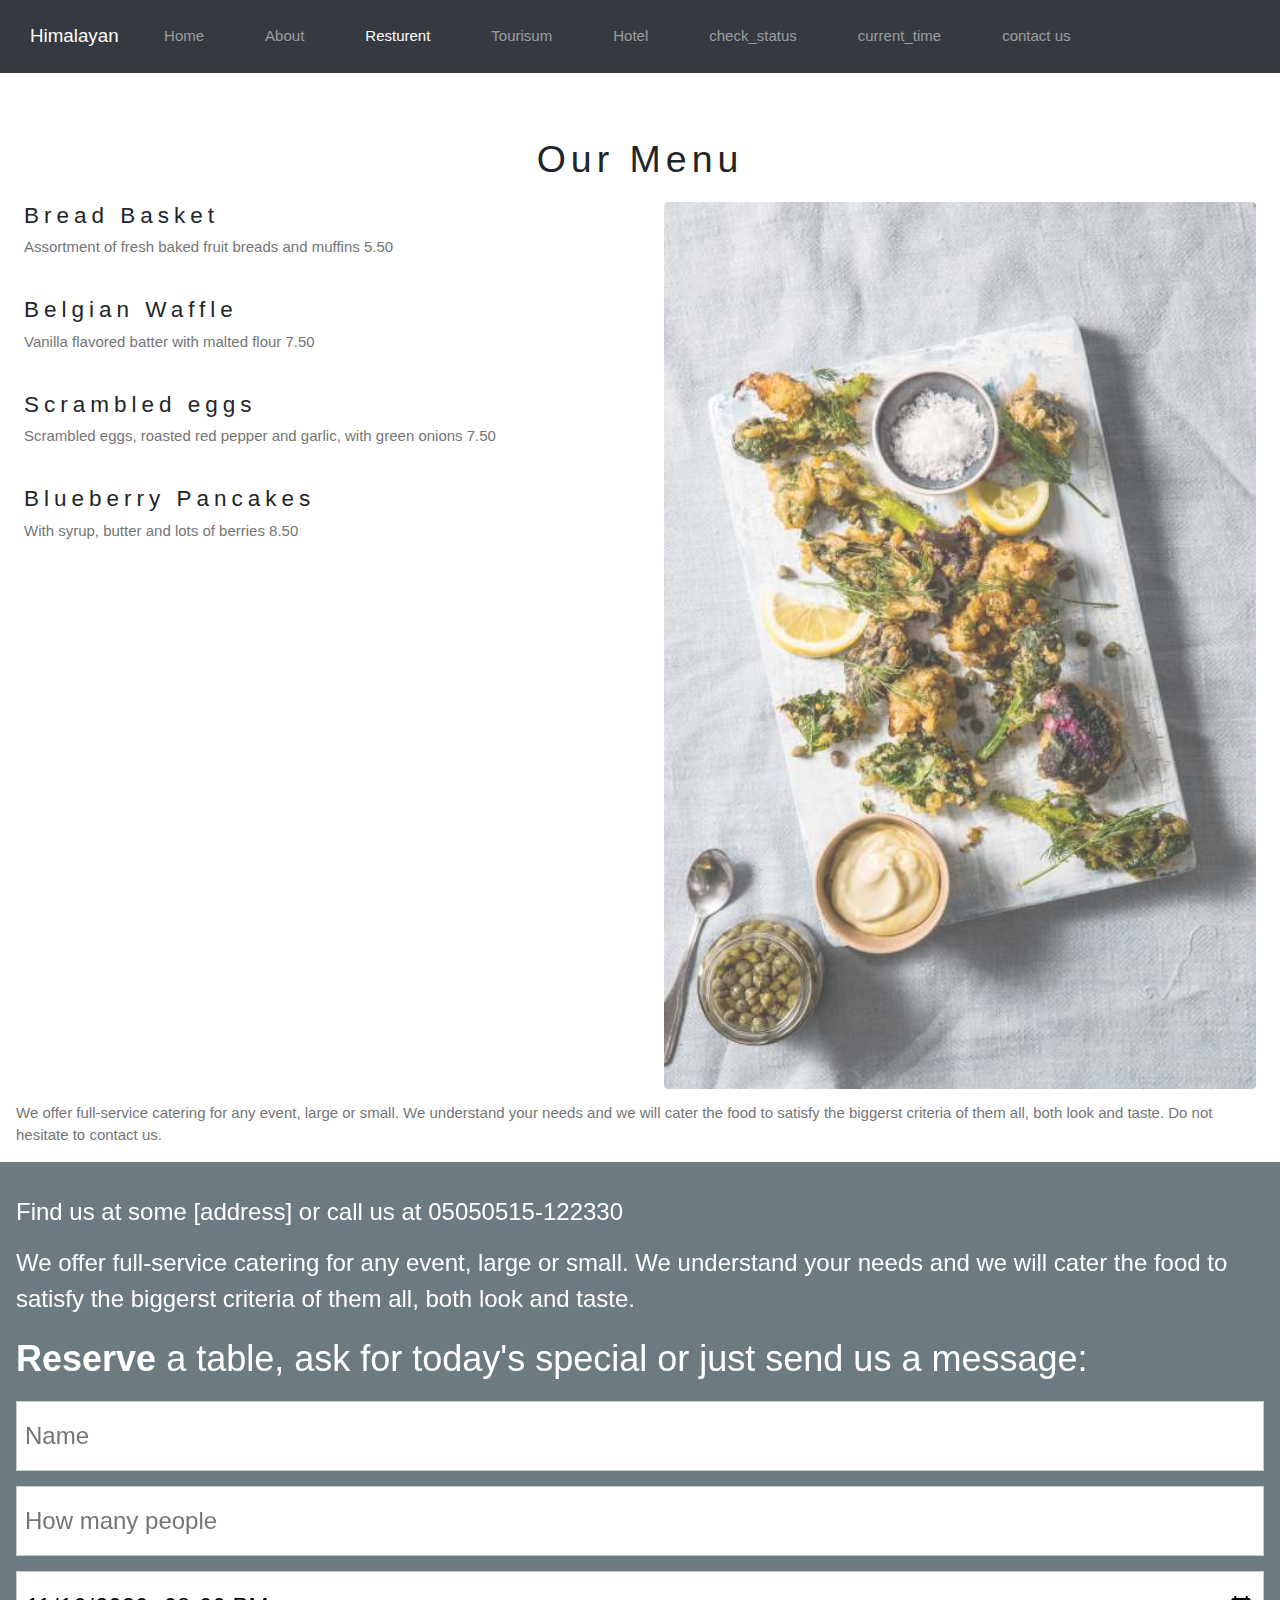
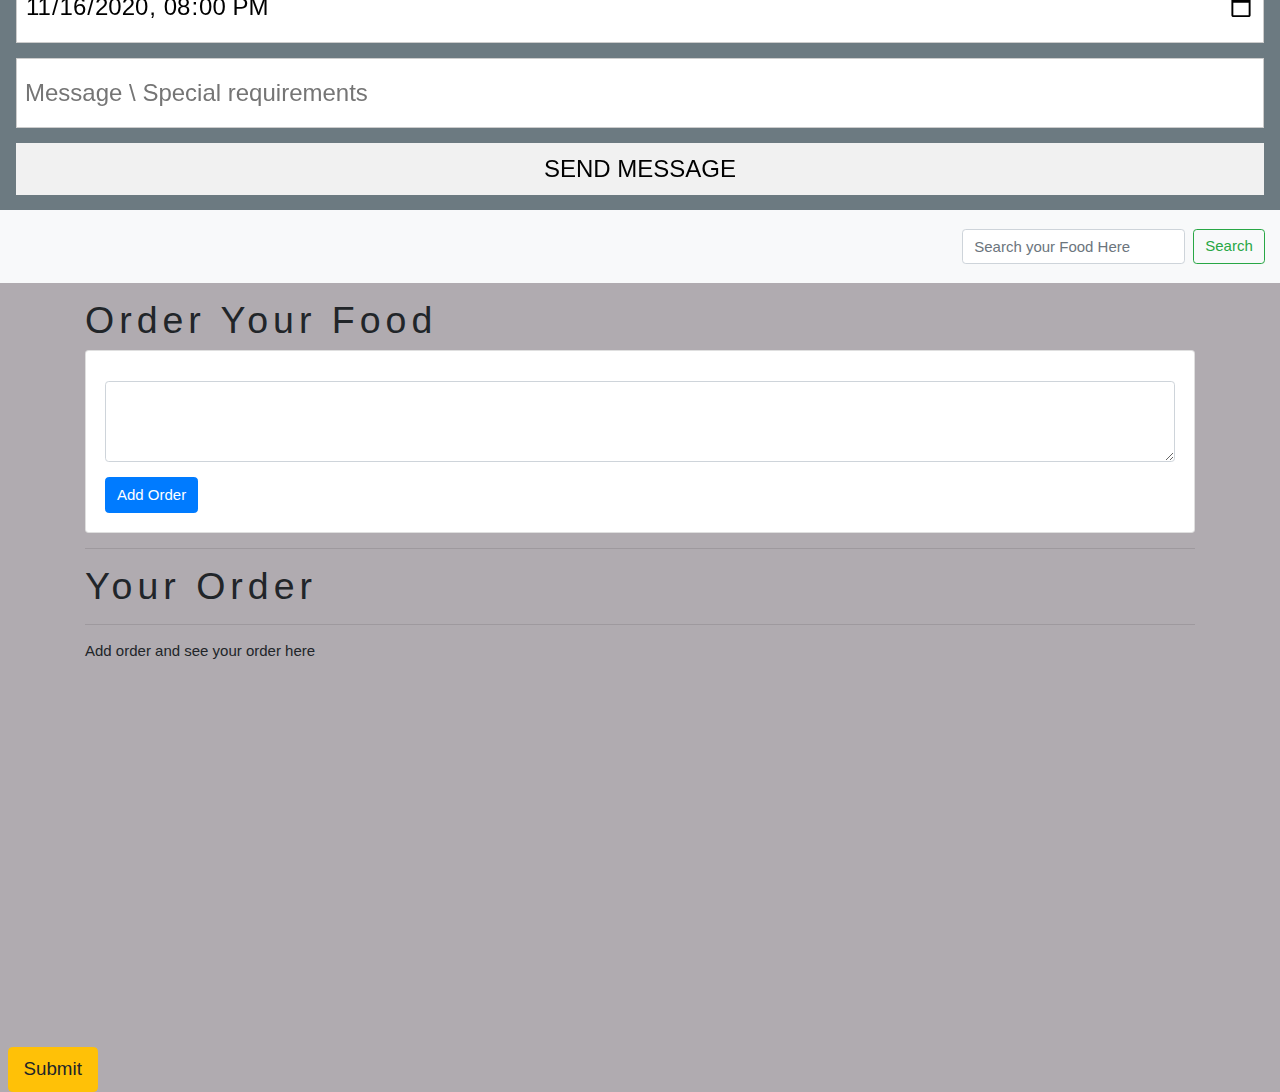
<file: Travelling Websitee/food.html>
<!doctype html>
<html lang="en">
  <head>
    <!-- Required meta tags -->
    <meta charset="utf-8">
    <meta name="viewport" content="width=device-width, initial-scale=1">
    <!-- Bootstrap CSS -->
    <link href="https://cdn.jsdelivr.net/npm/bootstrap@5.1.3/dist/css/bootstrap.min.css" rel="stylesheet" integrity="sha384-1BmE4kWBq78iYhFldvKuhfTAU6auU8tT94WrHftjDbrCEXSU1oBoqyl2QvZ6jIW3" crossorigin="anonymous">
    <link rel="stylesheet" href="style5.css">
    <link rel="stylesheet" href="un15.css">
    <link rel="stylesheet" href="res1.css">
    <title>Hello, world!</title>
    <meta name="viewport" content="width=device-width,initial-scale=1">
<link rel="stylesheet" href="https://www.w3schools.com/w3css/4/w3.css">
<style>
body {font-family:"Times New Roman", serif}
h1,h2,h3,h4,h5,h6 {font-family:serif; letter-spacing:5px}
      .ma{
        background-color: rgb(176, 171, 176);
      }
</style>
<meta name="viewport" content="width=device-width, initial-scale=1">
<link rel="stylesheet" href="https://www.w3schools.com/w3css/4/w3.css">
<script src="https://www.w3schools.com/lib/w3.js"></script>
<link rel="stylesheet" href="https://fonts.googleapis.com/css?family=Amatic+SC">
<!-- <style>
body,h1,h2,h3,h4,h5,h6 {font-family: "Amatic SC", sans-serif}
</style> -->
<link rel="stylesheet" href="https://stackpath.bootstrapcdn.com/bootstrap/4.3.1/css/bootstrap.min.css"
integrity="sha384-ggOyR0iXCbMQv3Xipma34MD+dH/1fQ784/j6cY/iJTQUOhcWr7x9JvoRxT2MZw1T" crossorigin="anonymous">
  </head>
   <body>
    <nav class="navbar navbar-expand-lg navbar-dark bg-dark">
        <div class="container-fluid">
          <a class="navbar-brand" href="#">Himalayan</a>
          <button class="navbar-toggler" type="button" data-bs-toggle="collapse" data-bs-target="#navbarSupportedContent" aria-controls="navbarSupportedContent" aria-expanded="false" aria-label="Toggle navigation">
            <span class="navbar-toggler-icon"></span>
          </button>
          <div class="collapse navbar-collapse" id="navbarSupportedContent">
            <ul class="navbar-nav me-auto mb-2 mb-lg-0">
              <li class="nav-item">
                <a class="nav-link" aria-current="page" href="index.html">Home</a>
              </li>
              <li class="nav-item">
                <a class="nav-link " aria-current="page" href="about1.html">About</a>
              </li>
              <li class="nav-item">
                <a class="nav-link active" href="food.html">Resturent</a>
              </li>
              <!-- <li class="nav-item dropdown">
                <a class="nav-link dropdown-toggle" href="#" id="navbarDropdown" role="button" data-bs-toggle="dropdown" aria-expanded="false">
                  Dropdown
                </a>
                <ul class="dropdown-menu" aria-labelledby="navbarDropdown">
                  <li><a class="dropdown-item" href="#">Action</a></li>
                  <li><a class="dropdown-item" href="ist.html">current time(IST)</a></li>
                  <li><hr class="dropdown-divider"></li>
                  <li><a class="dropdown-item" href="status.html">check Your Status</a></li>
                </ul>
              </li> -->
            
              <li class="nav-item">
                <a class="nav-link " href="contact.html">Tourisum</a>
              </li>
              <li class="nav-item">
                <a class="nav-link " href="hotel.html">Hotel</a>
              </li>
              <li class="nav-item">
                <a class="nav-link " aria-current="page" href="status.html">check_status</a>
              </li>
              <li class="nav-item">
                <a class="nav-link " aria-current="page" href="ist.html">current_time</a>
              </li>
              <li class="nav-item">
                <a class="nav-link  " aria-current="page" href="about.html">contact us</a>
              </li>
            </ul>
            </div>
        </div>
    </nav>



<div>
  <!-- Menu -->
<div id="menu" class="w3-padding-top-64">
  <h1 class="w3-center">Our Menu</h1>
  <div class="w3-row">
  
  <div class="w3-col l6 m6 w3-padding-large">
  
  <h4>Bread Basket</h4>
  <p class="w3-text-grey">
  Assortment of fresh baked fruit breads and muffins 5.50</p><br>
  
  <h4>Belgian Waffle</h4>
  <p class="w3-text-grey">
  Vanilla flavored batter with malted flour 7.50</p><br>
  
  <h4>Scrambled eggs</h4>
  <p class="w3-text-grey">
  Scrambled eggs, roasted red pepper and garlic, with green onions 7.50</p><br>
  
  <h4>Blueberry Pancakes</h4>
  <p class="w3-text-grey">
  With syrup, butter and lots of berries 8.50</p>
  
  </div>
  
  <div class="w3-col l6 m6 w3-padding-large">
  <img src="sm.jpg" class="w3-round w3-image w3-opacity-min" alt="Menu" style="width:100%">
  </div>
  </div>
  
  <div class="w3-container w3-text-grey">
  <p>We offer full-service catering for any event, large or small. We understand your needs and we will cater the food to satisfy the biggerst criteria of them all, both look and taste. Do not hesitate to contact us.</p>
  </div>
  </div>
</div>



<div>


  <div class="w3-container w3-blue-grey w3-grayscale-min w3-xlarge w3-padding-top-32">

  <p>Find us at some [address] or call us at 05050515-122330</p>
<p>We offer full-service catering for any event, large or small. We understand your needs and we will cater the food to satisfy the biggerst criteria of them all, both look and taste.</p>

<p class="w3-xxlarge"><b>Reserve</b> a table, ask for today's special or just send us a message:</p>

<form action="/action_page.php" target="_blank">

<p><input class="w3-input w3-padding-16 w3-border" type="text" placeholder="Name" required name="Name"></p>

<p><input class="w3-input w3-padding-16 w3-border" type="number" placeholder="How many people" required name="People"></p>

<p><input class="w3-input w3-padding-16 w3-border" type="datetime-local" placeholder="Date and time" required name="date" value="2020-11-16T20:00"></p>

<p><input class="w3-input w3-padding-16 w3-border" type="text" placeholder="Message \ Special requirements" required name="Message"></p>

<p><button class="w3-button w3-light-grey w3-block" type="submit">SEND MESSAGE</button></p>

</form>

<!-- <p class="w3-center w3-xlarge w3-padding-32">Powered by <a href="https://www.w3schools.com/w3css/default.asp" title="W3.CSS" target="_blank">w3.css</a></p> -->

</div>
</div>


<div>
  <div class="ma">
     <nav class="navbar navbar-expand-lg navbar-light bg-light">
      <!-- <a class="navbar-brand" href="#">Magic Notes</a> -->
      <button class="navbar-toggler" type="button" data-toggle="collapse" data-target="#navbarSupportedContent"
          aria-controls="navbarSupportedContent" aria-expanded="false" aria-label="Toggle navigation">
          <span class="navbar-toggler-icon"></span>
      </button>
  
      <div class="collapse navbar-collapse" id="navbarSupportedContent">
          <ul class="navbar-nav mr-auto">
              <li class="nav-item active">
                  <!-- <a class="nav-link" href="#">Home <span class="sr-only">(current)</span></a> -->
              </li>
  
          </ul>
          <form class="form-inline my-2 my-lg-0">
              <input class="form-control mr-sm-2" id="searchTxt" type="search" placeholder="Search your Food Here" aria-label="Search">
              <button class="btn btn-outline-success my-2 my-sm-0" type="submit">Search</button>
          </form>
      </div>
     </nav>
  
  
  <div class="container my-3">
      <h1>Order Your Food </h1>
      <div class="card">
          <div class="card-body">
              <h5 class="card-title"></h5>
              <div class="form-group">
                  <textarea class="form-control" id="addTxt" rows="3"></textarea>
              </div>
              <button class="btn btn-primary" id="addBtn">Add Order</button>
          </div>
      </div>
      <hr>
      <h1>Your Order</h1>
      <hr>
      <div id="notes" class="row container-fluid"> </div>
  </div>
  <div class="d-grid gap-2">
    <!-- <button class="btn btn-primary" type="button">Button</button> -->
    <button type="button" class="btn mx-2  btn-warning btn-lg">Submit</button>
  </div>
  <script src="https://code.jquery.com/jquery-3.3.1.slim.min.js"
      integrity="sha384-q8i/X+965DzO0rT7abK41JStQIAqVgRVzpbzo5smXKp4YfRvH+8abtTE1Pi6jizo"
      crossorigin="anonymous"></script>
  <script src="https://cdnjs.cloudflare.com/ajax/libs/popper.js/1.14.7/umd/popper.min.js"
      integrity="sha384-UO2eT0CpHqdSJQ6hJty5KVphtPhzWj9WO1clHTMGa3JDZwrnQq4sF86dIHNDz0W1"
      crossorigin="anonymous"></script>
  <script src="https://stackpath.bootstrapcdn.com/bootstrap/4.3.1/js/bootstrap.min.js"
      integrity="sha384-JjSmVgyd0p3pXB1rRibZUAYoIIy6OrQ6VrjIEaFf/nJGzIxFDsf4x0xIM+B07jRM"
      crossorigin="anonymous"></script>
  <!-- <script src="pro1.js"></script> -->
  
  <script>
   
  console.log("Welcome to notes app. This is app.js");
  showNotes();
  
  // If user adds a note, add it to the localStorage
  let addBtn = document.getElementById("addBtn");
  addBtn.addEventListener("click", function(e) {
  let addTxt = document.getElementById("addTxt");
  let notes = localStorage.getItem("notes");
  if (notes == null) {
  notesObj = [];
  } else {
  notesObj = JSON.parse(notes);
  }
  notesObj.push(addTxt.value);
  localStorage.setItem("notes", JSON.stringify(notesObj));
  addTxt.value = "";
  //   console.log(notesObj);
  showNotes();
  });
  
  // Function to show elements from localStorage
  function showNotes() {
  let notes = localStorage.getItem("notes");
  if (notes == null) {
  notesObj = [];
  } else {
  notesObj = JSON.parse(notes);
  }
  let html = "";
  notesObj.forEach(function(element, index) {
  html += `
          <div class="noteCard my-2 mx-2 card" style="width: 18rem;">
                  <div class="card-body">
                      <h5 class="card-title">Note ${index + 1}</h5>
                      <p class="card-text"> ${element}</p>
                      <button id="${index}"onclick="deleteNote(this.id)" class="btn btn-primary">Delete Note</button>
                  </div>
              </div>`;
  });
  let notesElm = document.getElementById("notes");
  if (notesObj.length != 0) {
  notesElm.innerHTML = html;
  } else {
  notesElm.innerHTML = `Add order and see your order here`;
  }
  }
  
  // Function to delete a note
  function deleteNote(index) {
  //   console.log("I am deleting", index);
  
  let notes = localStorage.getItem("notes");
  if (notes == null) {
  notesObj = [];
  } else {
  notesObj = JSON.parse(notes);
  }
  
  notesObj.splice(index, 1);
  localStorage.setItem("notes", JSON.stringify(notesObj));
  showNotes();
  }
  
  
  let search = document.getElementById('searchTxt');
  search.addEventListener("input", function(){
  
  let inputVal = search.value.toLowerCase();
  // console.log('Input event fired!', inputVal);
  let noteCards = document.getElementsByClassName('noteCard');
  Array.from(noteCards).forEach(function(element){
      let cardTxt = element.getElementsByTagName("p")[0].innerText;
      if(cardTxt.includes(inputVal)){
          element.style.display = "block";
      }
      else{
          element.style.display = "none";
      }
      // console.log(cardTxt);
  })
  })

    
    /*
    Further Features:
    1. Add Title
    2. Mark a note as Important
    3. Separate notes by user
    4. Sync and host to web server 
    */ 
    </script>
    
    </div>
</div>










            <script src="https://cdn.jsdelivr.net/npm/bootstrap@5.1.3/dist/js/bootstrap.bundle.min.js" integrity="sha384-ka7Sk0Gln4gmtz2MlQnikT1wXgYsOg+OMhuP+IlRH9sENBO0LRn5q+8nbTov4+1p" crossorigin="anonymous"></script>
          
                
            </body>
</html>
</file>
<file: Travelling Websitee/style5.css>
@import url('https://fonts.googleapis.com/css2?family=Bonheur+Royale&display=swap');
/* css me direct import kar diye google font search karke link ko ye text ko style dega import par tick karke copy kar lo */
@import url('https://fonts.googleapis.com/css2?family=Pacifico&display=swap');
/* ek baar me hum jitna chahe utna google font lga sakt hai sara set ho jayega */
:root {
    --main-bg-color: rgb(224, 50, 50);
    /* main background colour hai */
    /* isse ye fayda hua ki hum ek bar me hi saara box jisme jisme main bg colour diye hai sara ka colour ek saath change kar sakte hai (use to convert dark to white mode and visa versa) aur chahe to button lagake ek baar button par tipenge to dark mode se white mode me hmara website aajayega, (with help of css button lagayenge )*/
  }
  /* css variable MDN se liye root ko  */
  
*{
    margin: 0;
    padding: 0;
}
header{
    height: 58px;
    background-color: var(--main-bg-color);
    /* main bg color lagaye hai jo upar hai jisko hum brown kiye hai */
    /* border: 2px solid red; */
    font-family: 'Bonheur Royale', cursive;
    font-size: 38px;
    /* home about contact us ko bda kiye */
}
nav{
    display: flex;
    /* isse logo ke line me home about contact us aa jayega */

}
.logo{
    display: flex;
    /* niche wala likhne ke liye upar wala likhe */
    align-items: center;
    /* isse flipkart centre me aa jayega */
}
.logo img{
    width: 88px;
    /* image ko size diye */
    padding: 0 25px;
    /* matlab flipkart ko thoda side me kar diye */
}
nav ul{
    display: flex;
    justify-content: flex-start;
    align-items: center;
    /* taki home about contact us start me aur centre me aa jaye  */
    height: 58px;

}
nav ul li{
    list-style: none;
    /* taki bindu hat jaye home about contact us par se */
    padding: 0 23px;
    /* taki home about contact us ke bich gap rhe (23px ka) */
}
nav ul li a{
    color: white;
    text-decoration: none;
    /* taki underline hat jaye niche wala of home about contact us */
}
nav ul li a:hover{
    color: rgb(96, 2, 248);
    font-weight: bold;
    /* agar koi nav ke ul ke li ke a par koi apna tir le jaye to uska color blue kar do aur text ko bold kar do */

}
.search{
    display: flex;
    /* niche wala likhne ke liye upar wala likhe */
    align-items: center;
    /* search bar centre me aa gya */
}
.search input{
    /* width: 493px; */
    width: 30vw;
    /* width ko 493px se 30vw bna diya jisse hmara website responsive ban gya kyuki size px me na dekar vw ya vh me do jisse site responsive ban sake (use vh for height and vw for width) */
    height: 27px;
    /* search bar ka size itna rakho */
    border-radius: 12px;
    margin: 0 16px 0 56px;
    /* isse searchbar thoda(56px) right me chal gya  aur search 16 px left me chla gya*/
    padding: 0 12px;
    /* search ko idhar udhar karne ke liye  */
}
.search button{
    font-family: 'Bonheur Royale', cursive;
    font-size: 24px;
    /* seach ka box 24px ka ho gya */
    font-weight: 900;
    /* search likha hua mota ho gya */
}
.slider{
    /* margin: auto; */
    /* isse image bich me aa jayega*/
    width: 80vw;
    /* image ka size set kiye */
    margin: 12px 0;
     /* isse image bich me aa jayega*/
     /* overflow: hidden; */
     /* website responsive */
}
.card{
    max-width: 91vw;
    /* join the cricket ke niche ek box bnaye hai uska size hai taki hum usme kuchh kuchh rakh sake */
    margin: auto;
    /* isse image bich me aa jayega */
    background-color: rgb(250, 250, 237);
    /* font-family: 'Pacifico', cursive; */
}
.cards{
    display: flex;
    flex-direction: row;
    /* grab now ko ek niche lane ke liye */
    /* align-items: center; */
    overflow: hidden;
    /* isse agar koi bhi image overflow( kat kar last me ) hogi to wo thik ho jayegi */
    
}
/* .lines{
    display:flex;
    justify-content: center;
    flex-direction: column;

} */
.a1{
    margin-left: 32px;
}
.a2{
    margin-left:32px;
    /* image ke bichh me gap */
}
.a3{
    margin-left: 52px;

}
.a4{
    margin-left: 52px;
}
 .card-item{
    display:inline-flex;
    justify-content: center;
    flex-direction:column;
     margin: 0 15px; 

    /* images ke bich me gap */

 }
.card h2{
    font-family: 'Pacifico', cursive;
}
.container{
    min-height: calc(100vh - 58px - 12vh);
    /* matlab container jo khali hai jo home about contact us aur copyright ke bich me hai uska height pure height me se header(jisme home about contact us hai) aur footer(jisme copyright hai) ka height ghta do */
    /* isse ye fayda hua ki copyright ka box footer sabse niche chla gya */
}

footer{
    height: 12vh;
    background-color: var(--main-bg-color);
    color: white;
    font-family: 'Bonheur Royale', cursive;
    
    /* likhne ka style diye */
    font-size: 40px;
    /* copyright ko bda kiye */
}
</file>
<file: Travelling Websitee/un15.css>
.flex-all-centre{
    display: flex;
    justify-content: center;
   align-items: center;
   /* taki copyright likha hua centre me aa jaye box ke */
}
.btn{
    padding: 5px 10px;
    /* search ko bda kar rha hai */
    color: white;
    background-color: var(--main-bg-color);
    /*  */
    border: 2px solid white;
    border-radius: 12px;
    cursor: pointer;
    /* isse search par jane se tir hath ban jayega */
}
.btn:hover{
    color: rgb(48, 2, 253);
    font-style: italic;
    /* search par tir le jane par ye sab change hoga */
}
.my-1{
    margin: 5px 0;
}
.my-2{
    margin: 26px 0;
}
.text-center{
    text-align: centre;
}
</file>
<file: Travelling Websitee/res1.css>
/* media querey hi sab changes karta hai */
/* humlog aisa kar rahe hai kyuki jab screen chhota ho rha hai tab responsiveness kharab ho ja rha ha to media querey ki help se 1000 ke nichhe par ye sare gun lga rhe hai taki jab screen chhota ho jaye tab iske anusar dikhe aur ye sab tab hi apply hoga jab screen 1000px se kam wale device me chalega */
@media screen and (max-width:1000px){
    /* jab max width 925 ho jayega tab ye changes kar dena , 925 hi chune kyuki 925px ke baad website ka responsivness kharab ho ja rha hai */
            /* body{
                background-color: red; */
                /* pta chalega ki media querey kaam bhi kar rhi hai ya nhi  */


            /* } */
            nav{
                flex-direction: column;
                /* searchbar aur seach niche aa gya */
            }
            .slider{
                height: 23vh;
                /*  */
            }
            .logo{
                      justify-content: center;
                      /* logo bich me aa gya to screen chhota karne par wo gayab nhi hoga */
                      margin: 12px 0;
                      /* logo ko margin diye taki upar se gap mile aur legt righr se 0 ka gap mile kyuki left righr se bich me hi hai */
            }
            nav ul{
                justify-content: center;
                /* home about contact us sab bich me aa gya matlab sab chhota ho gya screen chhota karne par wo gayab nhi hoga matlab katega nhi  */
            }
            .search{
                justify-content: center;
                /* search ka button centre me aa jayega jisse jab chhota ho jayega screen*/
            }
            .search input{
                margin: 12px 16px;
                
            }
            nav ul{
                height:34px;
                /* bda ho gya ul me jo jo tha uska box ul me kya kya tha (see ffrom index8.html)*/
            }
            .card-item img{
                width: 140px;
                /* image sara chhota ho gya */

            }
            /* see in index8.html ki kisme kya kya hai kya kya  kar rhe hai aur kya badlaw hua */
}
</file>
<file: Travelling Websitee/res.css>
@media screen and (max-width:1000px){

    nav{
        flex-direction: column;
    }

    .slider{
        height: 23vh;
    }

    .logo{
        justify-content: center;
        margin: 12px 0;
    }

    nav ul{
        justify-content: center;
    }

    .search{
        justify-content: center;
    }

    .search input{
        margin: 12px 16px;
    }

    nav ul {
        height: 34px;
    }
    .card-item img{ 
        width: 140px;
    }
}
</file>
